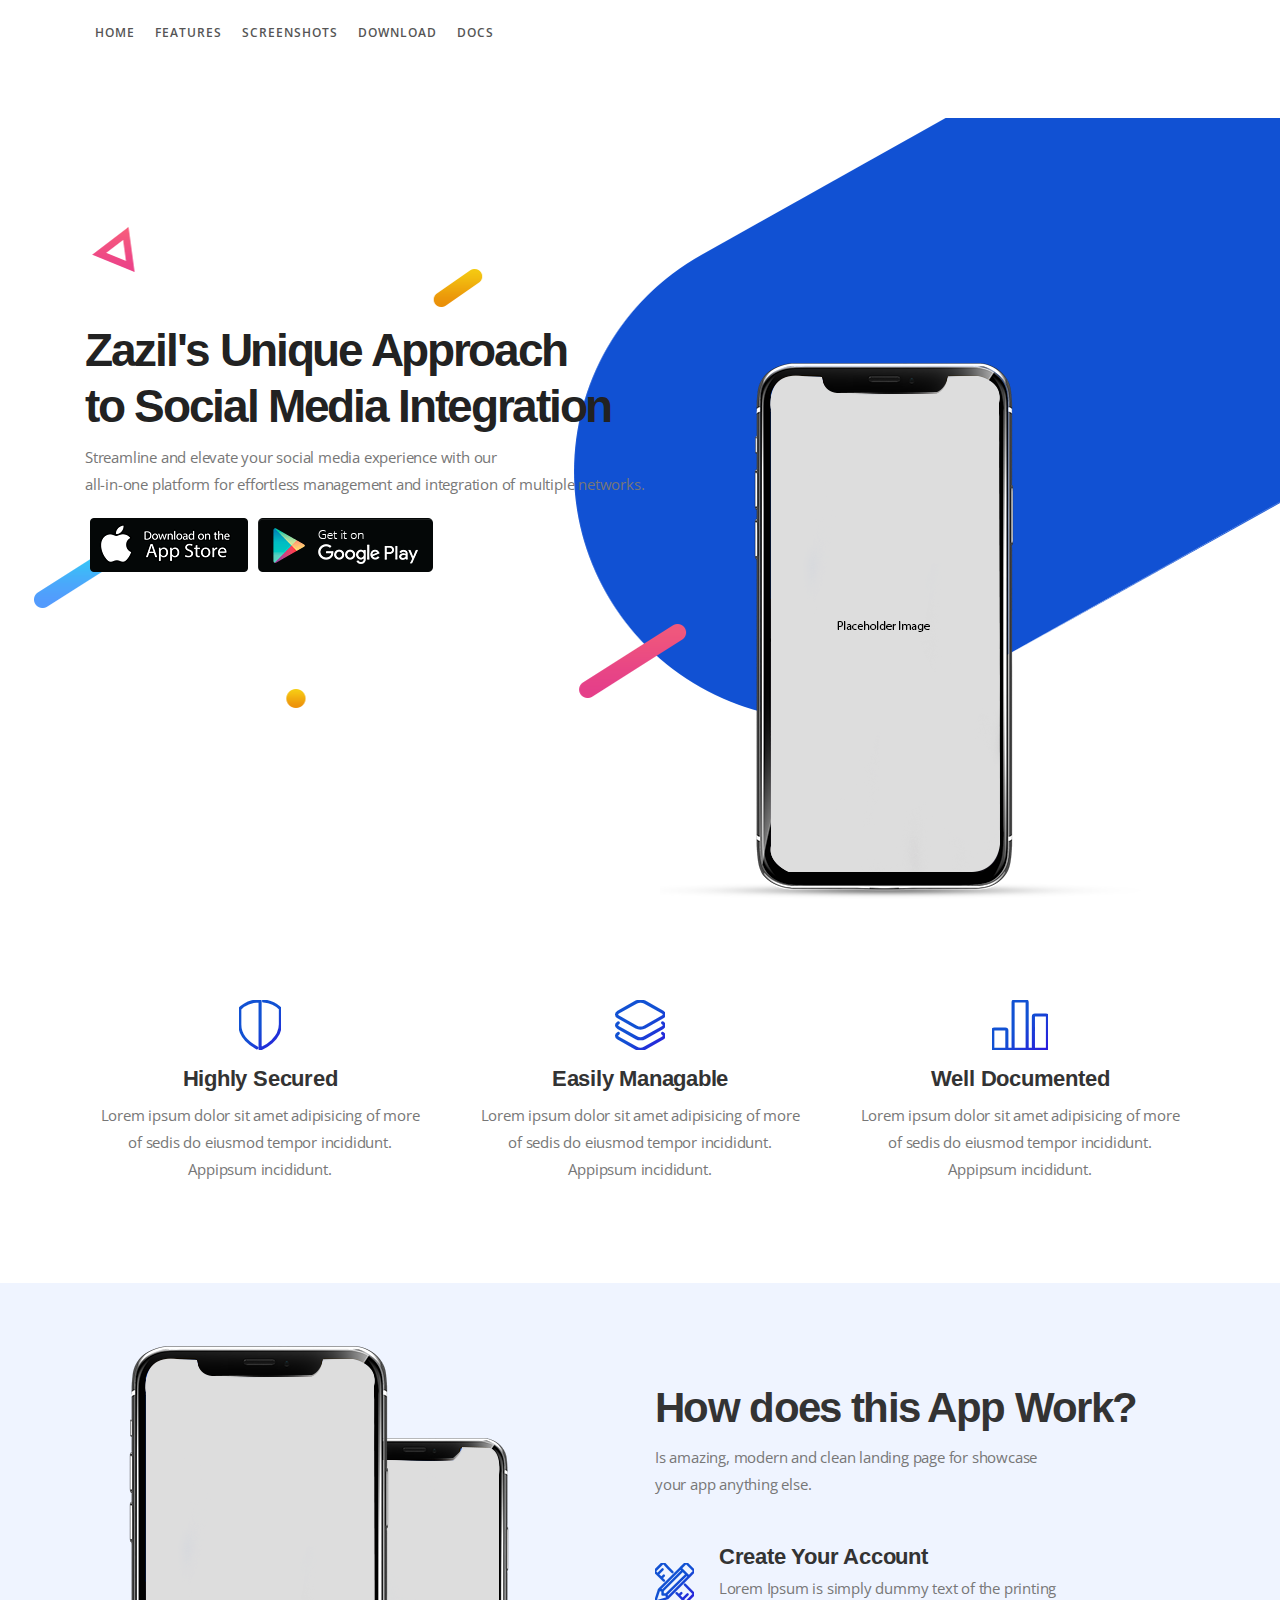
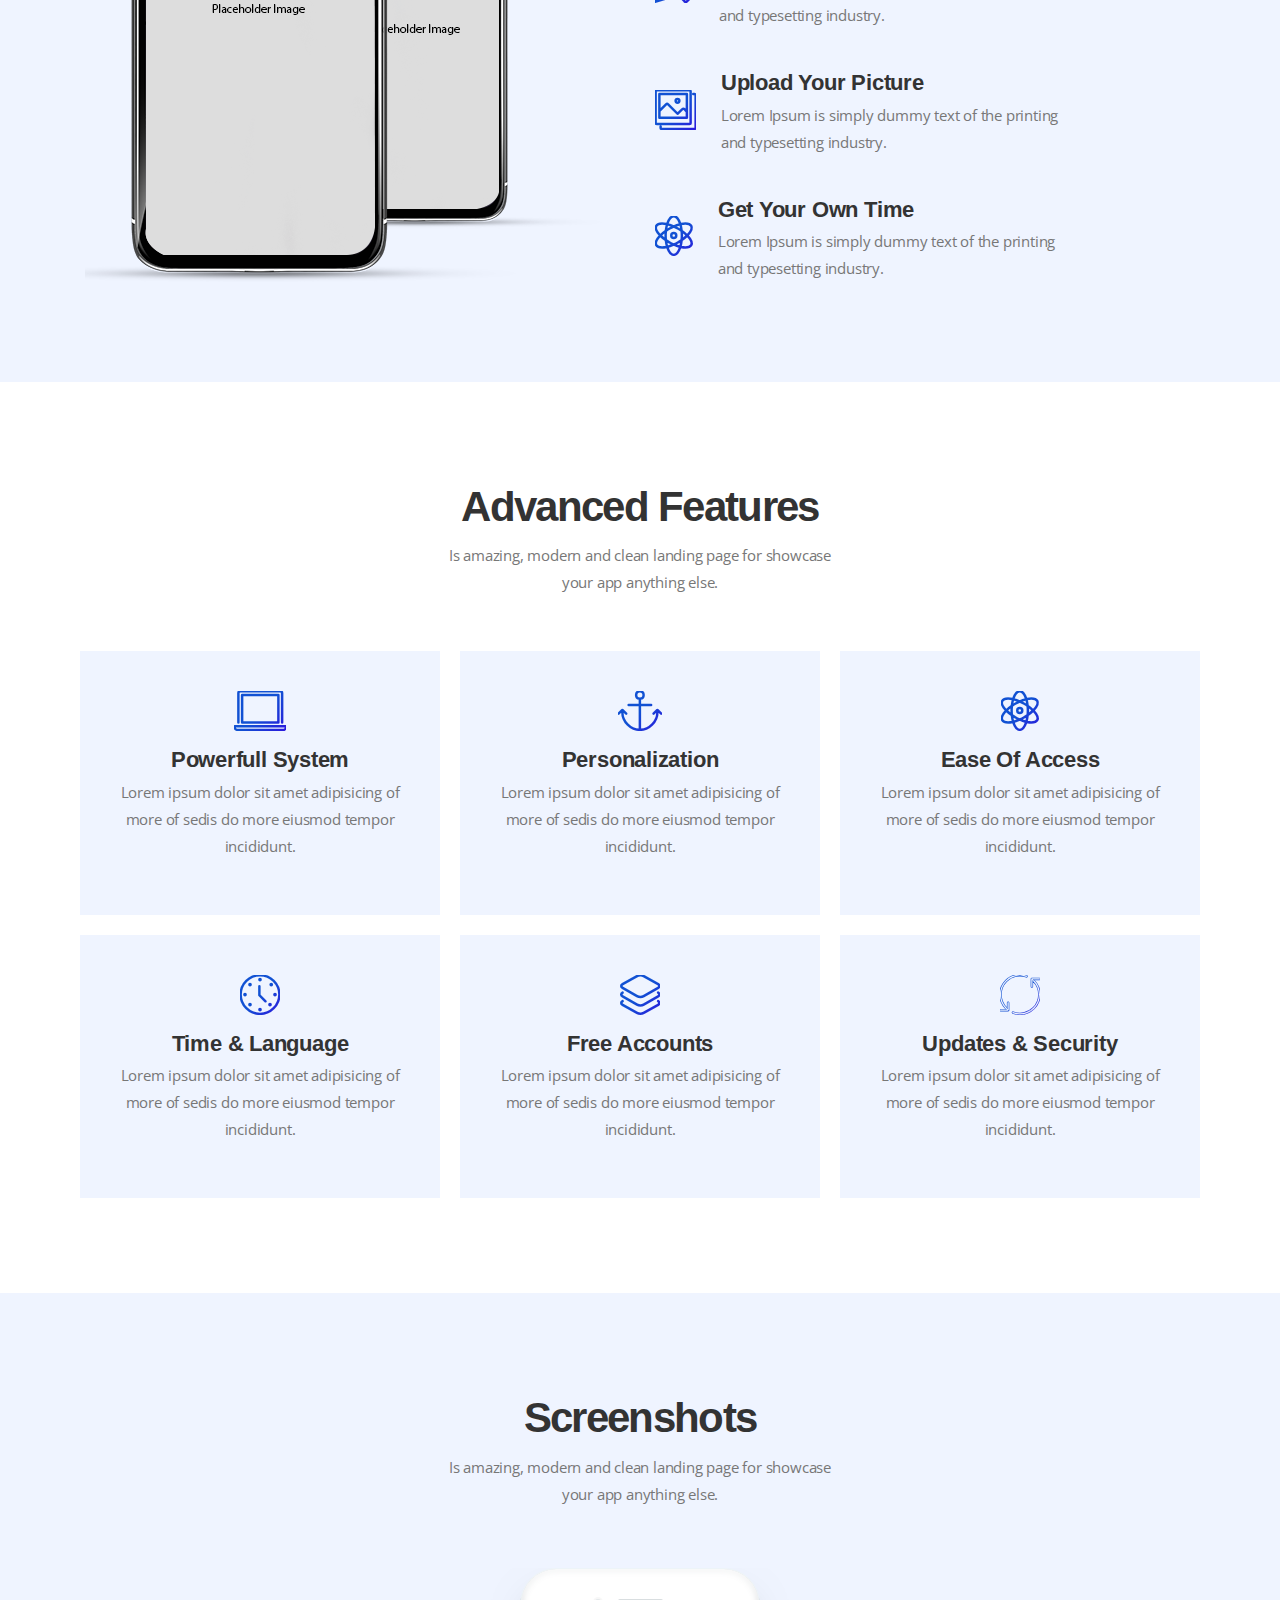
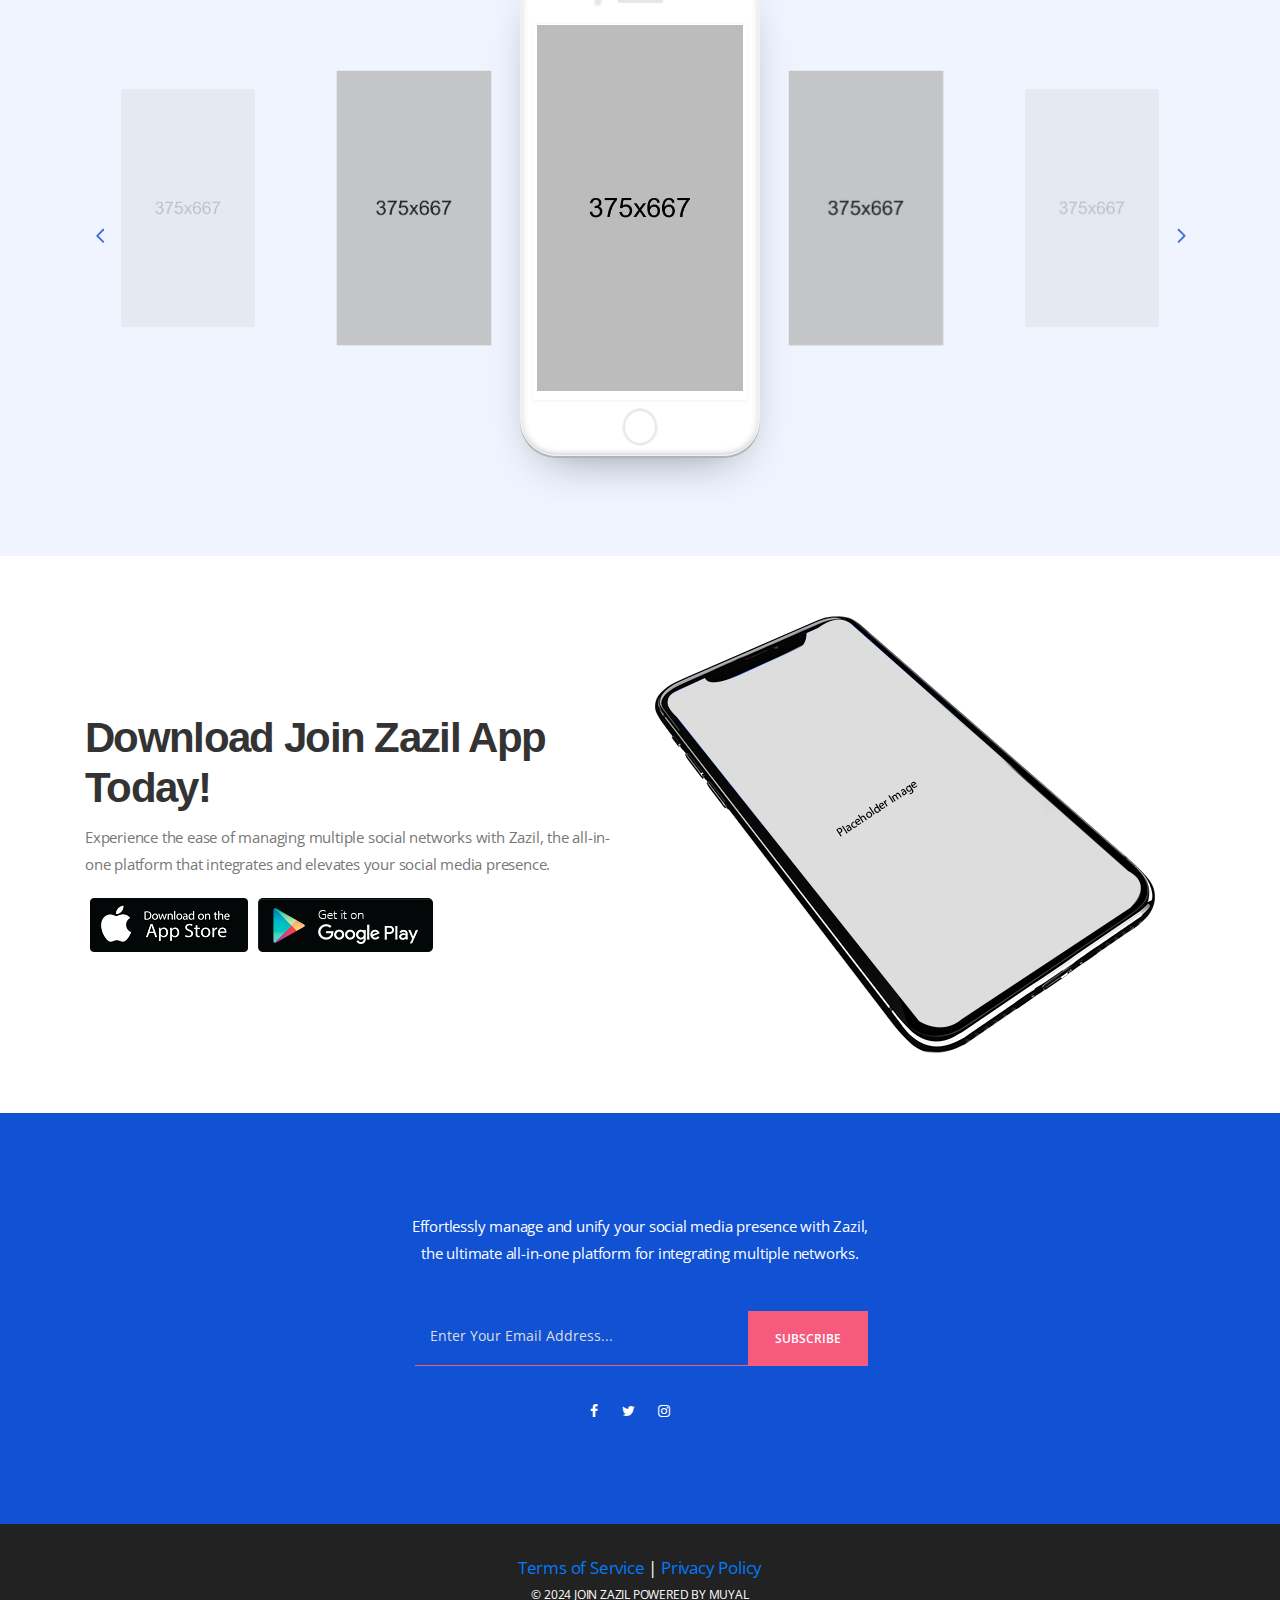
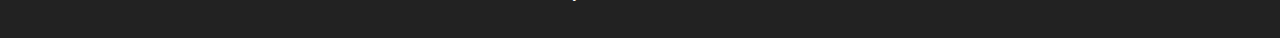
<file: docs/index.html>
<!doctype html>
<!--[if lt IE 7]>      <html class="no-js lt-ie9 lt-ie8 lt-ie7" lang=""> <![endif]-->
<!--[if IE 7]>         <html class="no-js lt-ie9 lt-ie8" lang=""> <![endif]-->
<!--[if IE 8]>         <html class="no-js lt-ie9" lang=""> <![endif]-->
<!--[if gt IE 8]><!--> <html class="no-js" lang="en"> <!--<![endif]-->
    <head>
        <meta charset="utf-8">
        <meta name="viewport" content="width=device-width, initial-scale=1">
		<meta name="description" content="Join Zazil app landing page">
        <meta name="author" content="Muyal">
       
        <title>Join Zazil</title>
        
		<link rel="shortcut icon" type="image/x-icon" href="img/favicon.png">
		
		<!-- Font Awesome CSS -->
        <link rel="stylesheet" href="css/font-awesome.min.css">
        <!-- Elegant Font Icons CSS -->
        <link rel="stylesheet" href="css/elegant-font-icons.css">
        <!-- Elegant Line Icons CSS -->
        <link rel="stylesheet" href="css/elegant-line-icons.css">
		<!-- Bootstrap CSS -->
        <link rel="stylesheet" href="css/bootstrap.min.css">
        <!-- Slicknav CSS -->
        <link rel="stylesheet" href="css/slicknav.min.css">
        <!-- animate CSS -->
        <link rel="stylesheet" href="css/animate.min.css">
		<!-- OWL-Carousel CSS -->
        <link rel="stylesheet" href="css/owl.carousel.css">
        <!-- Swiper CSS -->
        <link rel="stylesheet" href="css/swiper.min.css">
		<!-- Main CSS -->
        <link rel="stylesheet" href="css/main.css">
		<!-- Responsive CSS -->
        <link rel="stylesheet" href="css/responsive.css">

        <script src="js/vendor/modernizr-2.8.3-respond-1.4.2.min.js"></script>
    </head>
    <body data-spy="scroll" data-target="#navmenu" data-offset="70">
        <!--[if lt IE 8]>
            <p class="browserupgrade">You are using an <strong>outdated</strong> browser. Please <a href="http://browsehappy.com/">upgrade your browser</a> to improve your experience.</p>
        <![endif]-->
        
        <div class="site-preloader-wrap">
            <div class="spinner"></div>
        </div><!-- Preloader -->
        
        <header id="header" class="header-section">
            <div class="container">
                <nav class="navbar">
                    <!--a href="#" class="navbar-brand"><img src="img/logo.png" alt="Join Zazil"></a-->
                    <div class="d-flex menu-wrap">
                       <ul class="nav">
                            <li ><a data-scroll class="nav-link active" href="#home">Home <span class="sr-only">(current)</span></a></li>
                            <li><a data-scroll class="nav-link" href="#feature">Features</a></li>
                            <li><a data-scroll class="nav-link" href="#screenshots">Screenshots</a></li>
                            <li><a data-scroll class="nav-link" href="#download">Download</a></li>
                            <li><a data-scroll class="nav-link" href="https://docs.joinzazil.com">Docs</a></li>
                        </ul>
                        <!--div class="header-btn">
                            <a href="#" class="default-btn">Try For Free</a>
                        </div-->
                    </div>
                </nav>
            </div>
		</header><!-- Header Section -->
            
        <section id="home" class="hero-section">
            <div class="container">
                <div class="hero-content">
                    <h1>Zazil's Unique Approach <br>to Social Media Integration</h1>
                    <p>Streamline and elevate your social media experience with our <br>all-in-one platform for effortless management and integration of multiple networks.</p>
                    <div class="btn-group">
                        <a href="#"><img src="img/appstore.png" alt="appstore"></a>
                        <a href="#"><img src="img/playstore.png" alt="playsotre"></a>
                    </div>
                </div>
            </div>
            <div class="hero-moc"></div>
        </section><!-- Hero Section -->
        
        <section class="promo-section padding">
            <div class="container">
                <div class="row">
                    <div class="col-md-4 col-sm-6 sm-padding">
                        <div class="promo-content text-center">
                            <i class="icon-shield icon"></i>
                            <h3>Highly Secured</h3>
                            <p>Lorem ipsum dolor sit amet adipisicing of more of sedis do eiusmod tempor incididunt. Appipsum incididunt.</p>
                        </div>
                    </div><!-- Promo-1 -->
                    <div class="col-md-4 col-sm-6 sm-padding">
                        <div class="promo-content text-center">
                            <i class="icon-layers icon"></i>
                            <h3>Easily Managable</h3>
                            <p>Lorem ipsum dolor sit amet adipisicing of more of sedis do eiusmod tempor incididunt. Appipsum incididunt.</p>
                        </div>
                    </div><!-- Promo-1 -->
                    <div class="col-md-4 col-sm-6 sm-padding">
                        <div class="promo-content text-center">
                            <i class="icon-bargraph icon"></i>
                            <h3>Well Documented</h3>
                            <p>Lorem ipsum dolor sit amet adipisicing of more of sedis do eiusmod tempor incididunt. Appipsum incididunt.</p>
                        </div>
                    </div><!-- Promo-3 -->
                </div>
            </div>
        </section><!-- Promo Section -->
        
        <section class="content-section bg-grey padding">
            <div class="container">
                <div class="row">
                    <div class="col-lg-6">
                        <div class="content-mockups">
                            <div class="mockup-back"></div>
                            <div class="mockup-front"></div>
                        </div>   
                    </div>
                    <div class="col-lg-6">
                       <div class="section-heading mb-40">
                           <h2>How does this App Work?</h2>
                           <p>Is amazing, modern and clean landing page for showcase <br> your app anything else.</p>
                       </div>
                        <div class="content-lists">
                            <div class="list-item">
                                <i class="icon-tools"></i>
                                <div class="list-content">
                                    <h3>Create Your Account</h3>
                                    <p>Lorem Ipsum is simply dummy text of the printing <br> and typesetting industry.</p>
                                </div>
                            </div>
                            <div class="list-item">
                                <i class="icon-pictures"></i>
                                <div class="list-content">
                                    <h3>Upload Your Picture</h3>
                                    <p>Lorem Ipsum is simply dummy text of the printing <br> and typesetting industry.</p>
                                </div>
                            </div>
                            <div class="list-item">
                                <i class="icon-genius"></i>
                                <div class="list-content">
                                    <h3>Get Your Own Time</h3>
                                    <p>Lorem Ipsum is simply dummy text of the printing <br> and typesetting industry.</p>
                                </div>
                            </div>
                        </div>
                    </div>
                </div>
            </div>
        </section><!-- Content Section -->
        
        <section id="feature" class="features-section padding">
            <div class="container">
               <div class="section-heading text-center mb-60">
                   <h2>Advanced Features</h2>
                   <p>Is amazing, modern and clean landing page for showcase <br> your app anything else.</p>
               </div>
                <div class="row feature-wrap">
                    <div class="col-md-4 col-sm-6">
                        <div class="feature-content text-center">
                            <i class="icon-laptop"></i>
                            <h3>Powerfull System</h3>
                            <p>Lorem ipsum dolor sit amet adipisicing of more of sedis do more eiusmod tempor incididunt.</p>
                        </div>
                    </div><!-- Feature-1 -->
                    <div class="col-md-4 col-sm-6 xs-padding">
                        <div class="feature-content text-center">
                            <i class="icon-anchor "></i>
                            <h3>Personalization</h3>
                            <p>Lorem ipsum dolor sit amet adipisicing of more of sedis do more eiusmod tempor incididunt.</p>
                        </div>
                    </div><!-- Feature-2 -->
                    <div class="col-md-4 col-sm-6 xs-padding">
                        <div class="feature-content text-center">
                            <i class="icon-genius"></i>
                            <h3>Ease Of Access</h3>
                            <p>Lorem ipsum dolor sit amet adipisicing of more of sedis do more eiusmod tempor incididunt.</p>
                        </div>
                    </div><!-- Feature-3 -->
                    <div class="col-md-4 col-sm-6 xs-padding">
                        <div class="feature-content text-center">
                            <i class="icon-clock"></i>
                            <h3>Time & Language</h3>
                            <p>Lorem ipsum dolor sit amet adipisicing of more of sedis do more eiusmod tempor incididunt.</p>
                        </div>
                    </div><!-- Feature-4 -->
                    <div class="col-md-4 col-sm-6 xs-padding">
                        <div class="feature-content text-center">
                            <i class="icon-layers"></i>
                            <h3>Free Accounts</h3>
                            <p>Lorem ipsum dolor sit amet adipisicing of more of sedis do more eiusmod tempor incididunt.</p>
                        </div>
                    </div><!-- Feature-5 -->
                    <div class="col-md-4 col-sm-6 xs-padding">
                        <div class="feature-content text-center">
                            <i class="icon-refresh"></i>
                            <h3>Updates & Security</h3>
                            <p>Lorem ipsum dolor sit amet adipisicing of more of sedis do more eiusmod tempor incididunt.</p>
                        </div>
                    </div><!-- Feature-5 -->
                </div>
            </div>
        </section><!-- Feature Section -->
        
        <section id="screenshots" class="screenshots-section bg-grey padding">
		    <div class="container">
		        <div class="section-heading mb-60 text-center">
		            <h2>Screenshots</h2>
		            <p>Is amazing, modern and clean landing page for showcase <br> your app anything else.</p>
		        </div>
		         <div class="swiper-container">
                    <div class="mobile-mock">
                        <div class="screen"></div>
                        <div class="circle"></div>
                    </div>
                    <div class="swiper-wrapper">
                        <div class="swiper-slide">
                        	<img class="w-100" src="img/screenshot-1.jpg" alt="screenshot">
                        </div>
                        <div class="swiper-slide">
                        	<img class="w-100" src="img/screenshot-2.jpg" alt="screenshot">
                        </div>
                        <div class="swiper-slide">
                        	<img class="w-100" src="img/screenshot-3.jpg" alt="screenshot">
                        </div>
                        <div class="swiper-slide">
                        	<img class="w-100" src="img/screenshot-4.jpg" alt="screenshot">
                        </div>
                        <div class="swiper-slide">
                        	<img class="w-100" src="img/screenshot-5.jpg" alt="screenshot">
                        </div>
                        <div class="swiper-slide">
                        	<img class="w-100" src="img/screenshot-6.jpg" alt="screenshot">
                        </div>
                        <div class="swiper-slide">
                        	<img class="w-100" src="img/screenshot-7.jpg" alt="screenshot">
                        </div>
                        <div class="swiper-slide">
                        	<img class="w-100" src="img/screenshot-8.jpg" alt="screenshot">
                        </div>
                    </div>
                    <!-- Carousel Arrows -->
				    <div class="swiper-next"><i class=" arrow_carrot-right"></i></div>
				    <div class="swiper-prev"><i class=" arrow_carrot-left"></i></div>
                </div>
		    </div>
		</section><!-- Screenshots Section -->
          
        <section id="download" class="download-section padding">
            <div class="container">
                <div class="row d-flex align-items-center">
                    <div class="col-md-6">
                        <div class="download-content">
                            <h2>Download Join Zazil App Today!</h2>
                            <p>Experience the ease of managing multiple social networks with Zazil, the all-in-one platform that integrates and elevates your social media presence.</p>
                            <div class="btn-group">
                                <a href="#"><img src="img/appstore.png" alt="btn"></a>
                                <a href="#"><img src="img/playstore.png" alt="btn"></a>
                            </div>
                        </div>
                    </div>
                    <div class="col-md-6 xs-d-none">
                       <img src="img/download-moc.png" alt="mockup"/>
                    </div>
                </div>
            </div>
        </section> <!-- Download Section --> 
           
        <!--section id="blog" class="blog-section bg-grey padding">
            <div class="container">
                <div class="section-heading mb-60 text-center">
                    <h2>Latest Stories</h2>
                    <p>Is amazing, modern and clean landing page for showcase <br> your app anything else.</p>
                </div>
                <div class="row">
                    <div class="col-md-4 col-sm-6 xs-padding">
                        <div class="blog-box">
                            <div class="blog-thumb">
                               <img src="img/blog-1.jpg" alt="img">
                               <div class="post-meta">
                                    <div>
                                       <span><i class="fa fa-user"></i>By: Admin</span>
                                        <span><i class="fa fa-calendar"></i>Jan 01, 2023</span>
                                    </div>
                                </div>
                            </div>
                            <div class="blog-content">
                                <h3><a href="#">No one cares about products. people care about ideas.</a></h3>
                                <p>Lorem Ipsum is simply text of the printing and typesetting industry.It has survived not only five centuries.</p>
                                <a href="#" class="read-more">Read More</a>
                            </div>
                        </div>
                    </div>
                    <div class="col-md-4 col-sm-6 xs-padding">
                        <div class="blog-box">
                            <div class="blog-thumb">
                               <img src="img/blog-2.jpg" alt="img">
                               <div class="post-meta">
                                    <div>
                                       <span><i class="fa fa-user"></i>By: Admin</span>
                                        <span><i class="fa fa-calendar"></i>Jan 01, 2023</span>
                                    </div>
                                </div>
                            </div>
                            <div class="blog-content">
                                <h3><a href="#">No one cares about products. people care about ideas.</a></h3>
                                <p>Lorem Ipsum is simply text of the printing and typesetting industry.It has survived not only five centuries.</p>
                                <a href="#" class="read-more">Read More</a>
                            </div>
                        </div>
                    </div>
                    <div class="col-md-4 col-sm-6 xs-padding">
                        <div class="blog-box">
                            <div class="blog-thumb">
                               <img src="img/blog-3.jpg" alt="img">
                               <div class="post-meta">
                                    <div>
                                       <span><i class="fa fa-user"></i>By: Admin</span>
                                        <span><i class="fa fa-calendar"></i>Jan 01, 2023</span>
                                    </div>
                                </div>
                            </div>
                            <div class="blog-content">
                                <h3><a href="#">No one cares about products. people care about ideas.</a></h3>
                                <p>Lorem Ipsum is simply text of the printing and typesetting industry.It has survived not only five centuries.</p>
                                <a href="#" class="read-more">Read More</a>
                            </div>
                        </div>
                    </div>
                </div>
            </div>
        </section--><!-- Blog Section -->   
            
        <div id="subscribe" class="subscribe-section padding">
		    <div class="container text-center">
                <div class="subscribe-content">
                   <!--img class="logo" src="img/footer-Logo.png" alt="logo"/-->
                    <p>Effortlessly manage and unify your social media presence with Zazil, <br> the ultimate all-in-one platform for integrating multiple networks.</p>
                </div>
		        <div class="subscribe-wrap">
                    <form action="#" class="subscribe-form">
                        <input type="email" name="email" id="subs-email" class="form_input" placeholder="Enter Your Email Address...">
                        <button type="submit" class="submit">Subscribe</button>
                        <div id="subscribe-result">
                            <p class="subscription-success"></p>
                            <p class="subscription-error"></p>
                        </div>
                    </form>
                </div><!-- /.subscribe_wrap -->
                <div class="clearfix"></div>
                <ul class="social-link">
                     <li><a href="#"><i class="fa fa-facebook"></i></a></li>
                     <li><a href="#"><i class="fa fa-twitter"></i></a></li>
                     <!--li><a href="#"><i class="fa fa-google-plus"></i></a></li-->
                     <li><a href="#"><i class="fa fa-instagram"></i></a></li>
                     <!--li><a href="#"><i class="fa fa-skype"></i></a></li-->
                     <!--li><a href="#"><i class="fa fa-pinterest"></i></a></li-->
                </ul><!-- /.social_link -->
		    </div>
		</div><!-- Subscribe Section -->    
		    
		<footer class="footer-section align-center">
			<div class="container">
                <ul>
                    <li><a href="https://docs.joinzazil.com/terms-of-service">Terms of Service</a> | 
                    <a href="https://docs.joinzazil.com/privacy-policy">Privacy Policy</a></li>
               </ul><!-- /.social_link -->
				<p>&copy; 2024 Join Zazil Powered by Muyal</p>
			</div>
		</footer><!-- /.footer_section -->

		<a data-scroll href="#header" id="scroll-to-top"><i class="arrow_carrot-up"></i></a>
	
		<!-- jQuery Lib -->
		<script src="js/vendor/jquery-1.12.4.min.js"></script>
		<!-- Bootstrap JS -->
		<script src="js/vendor/bootstrap.min.js"></script>
		<!-- Tether JS -->
		<script src="js/vendor/tether.min.js"></script>
		<!-- Slicknav JS -->
		<script src="js/vendor/jquery.slicknav.min.js"></script>
		<!-- OWL-Carousel JS -->
		<script src="js/vendor/owl.carousel.min.js"></script>
		<!-- Swiper JS -->
		<script src="js/vendor/swiper.min.js"></script>
		<!-- Smooth Scroll JS -->
		<script src="js/vendor/smooth-scroll.min.js"></script>
		<!-- Ajaxchimp JS -->
		<script src="js/vendor/jquery.ajaxchimp.min.js"></script>
		<!-- Wow JS -->
		<script src="js/vendor/wow.min.js"></script>
		<!-- Main JS -->
		<script src="js/main.js"></script>

    </body>
</html>
</file>
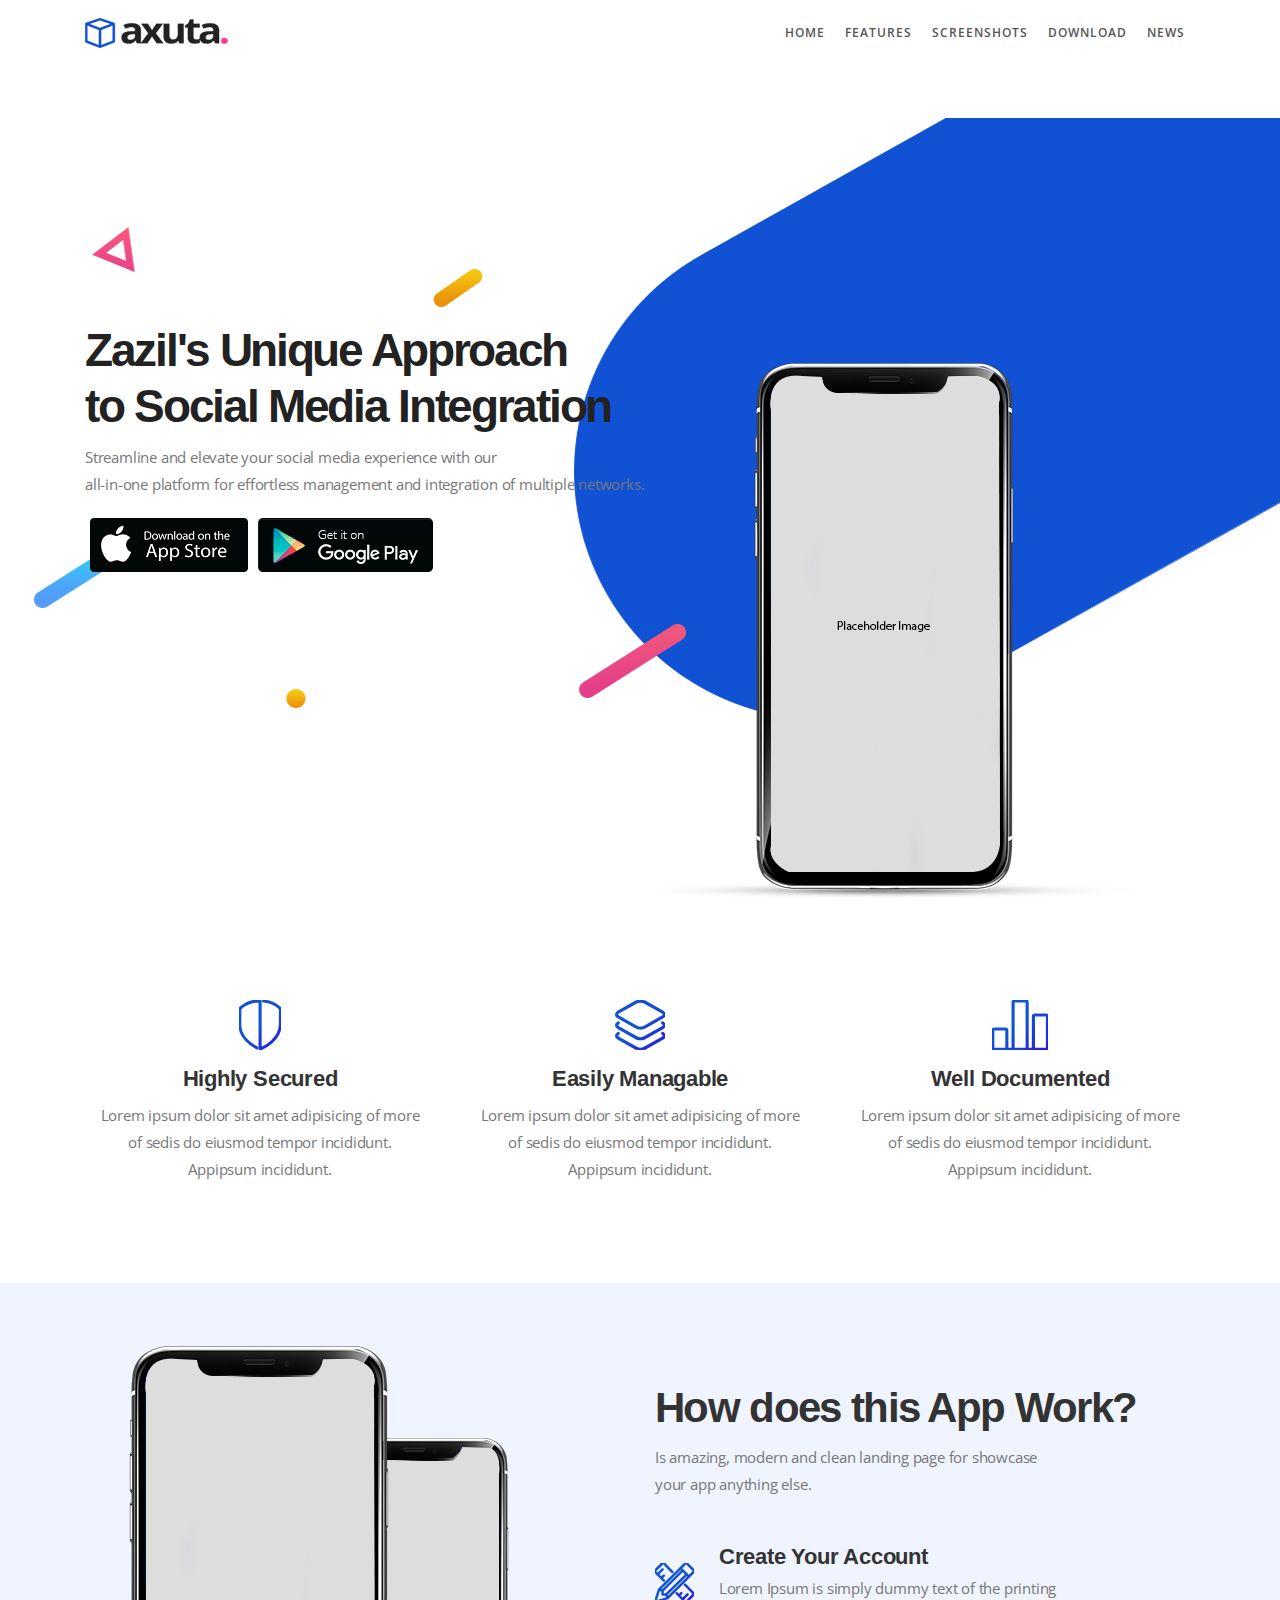
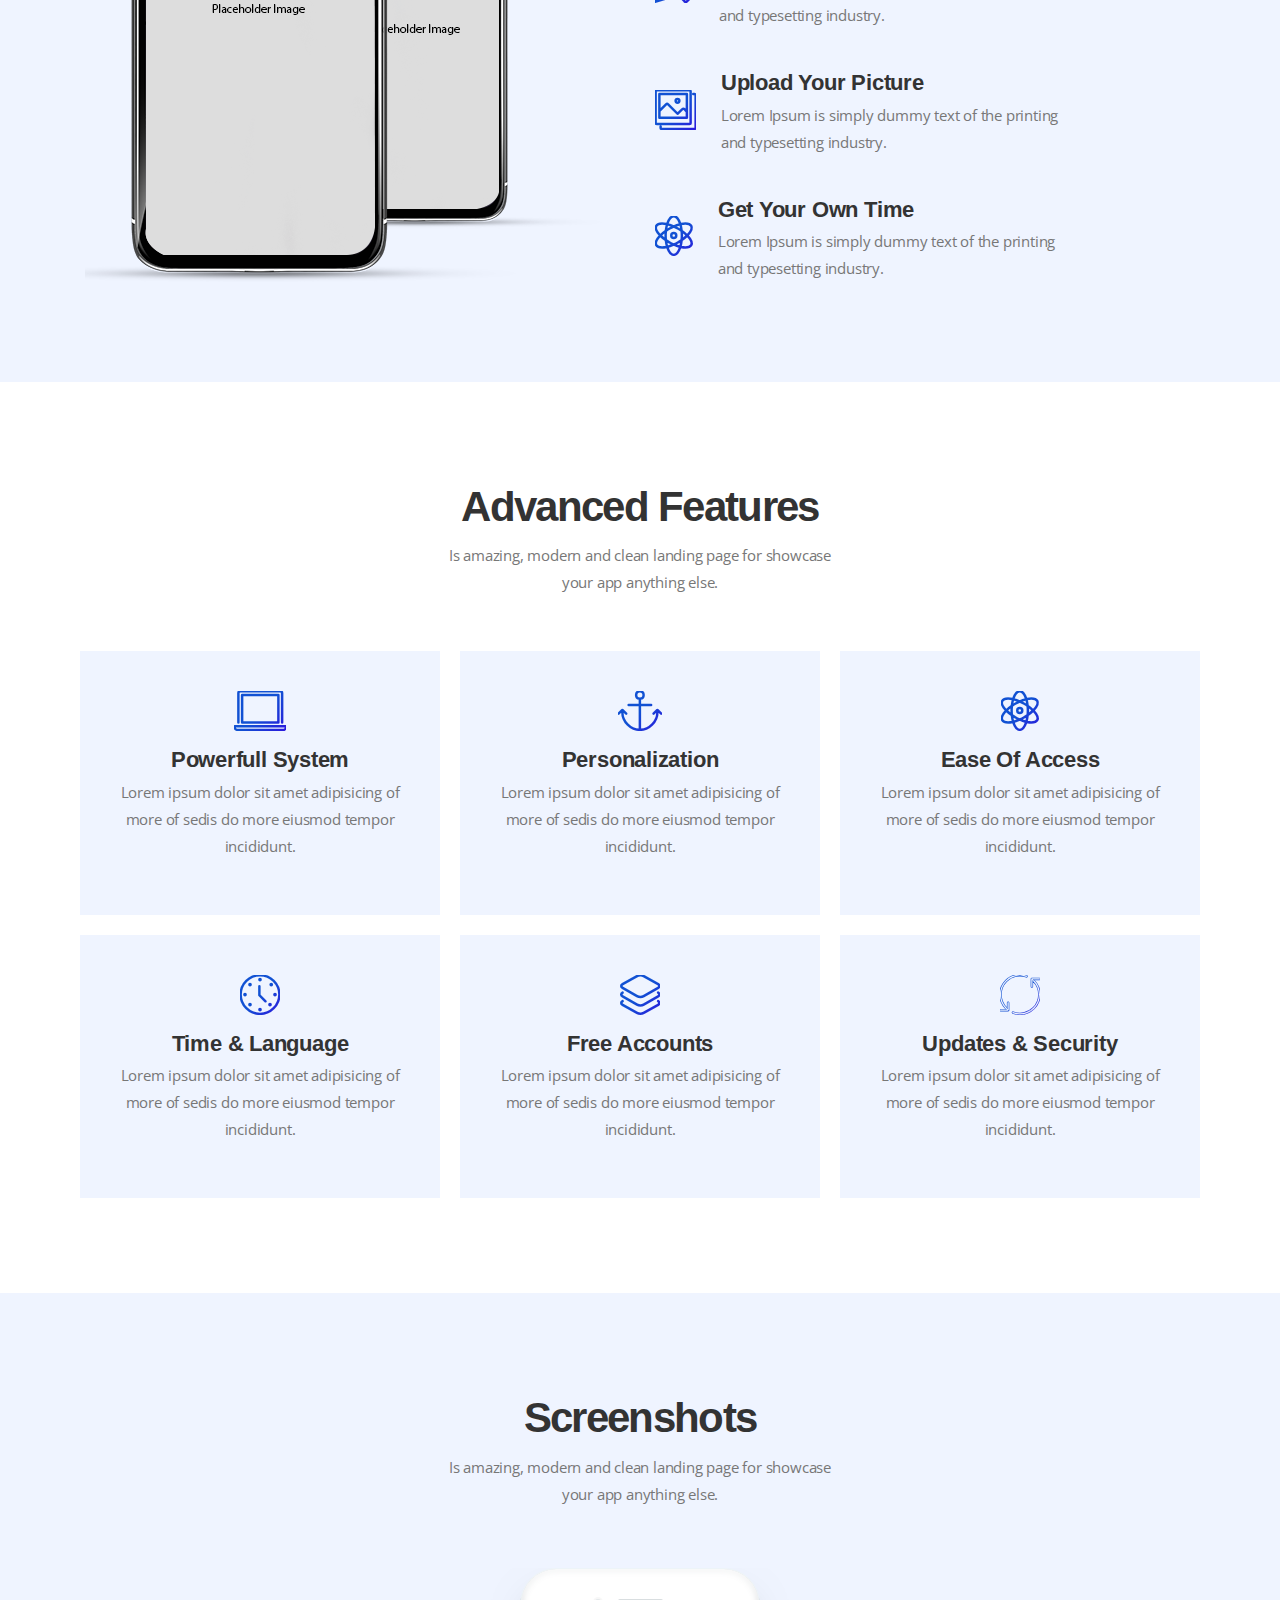
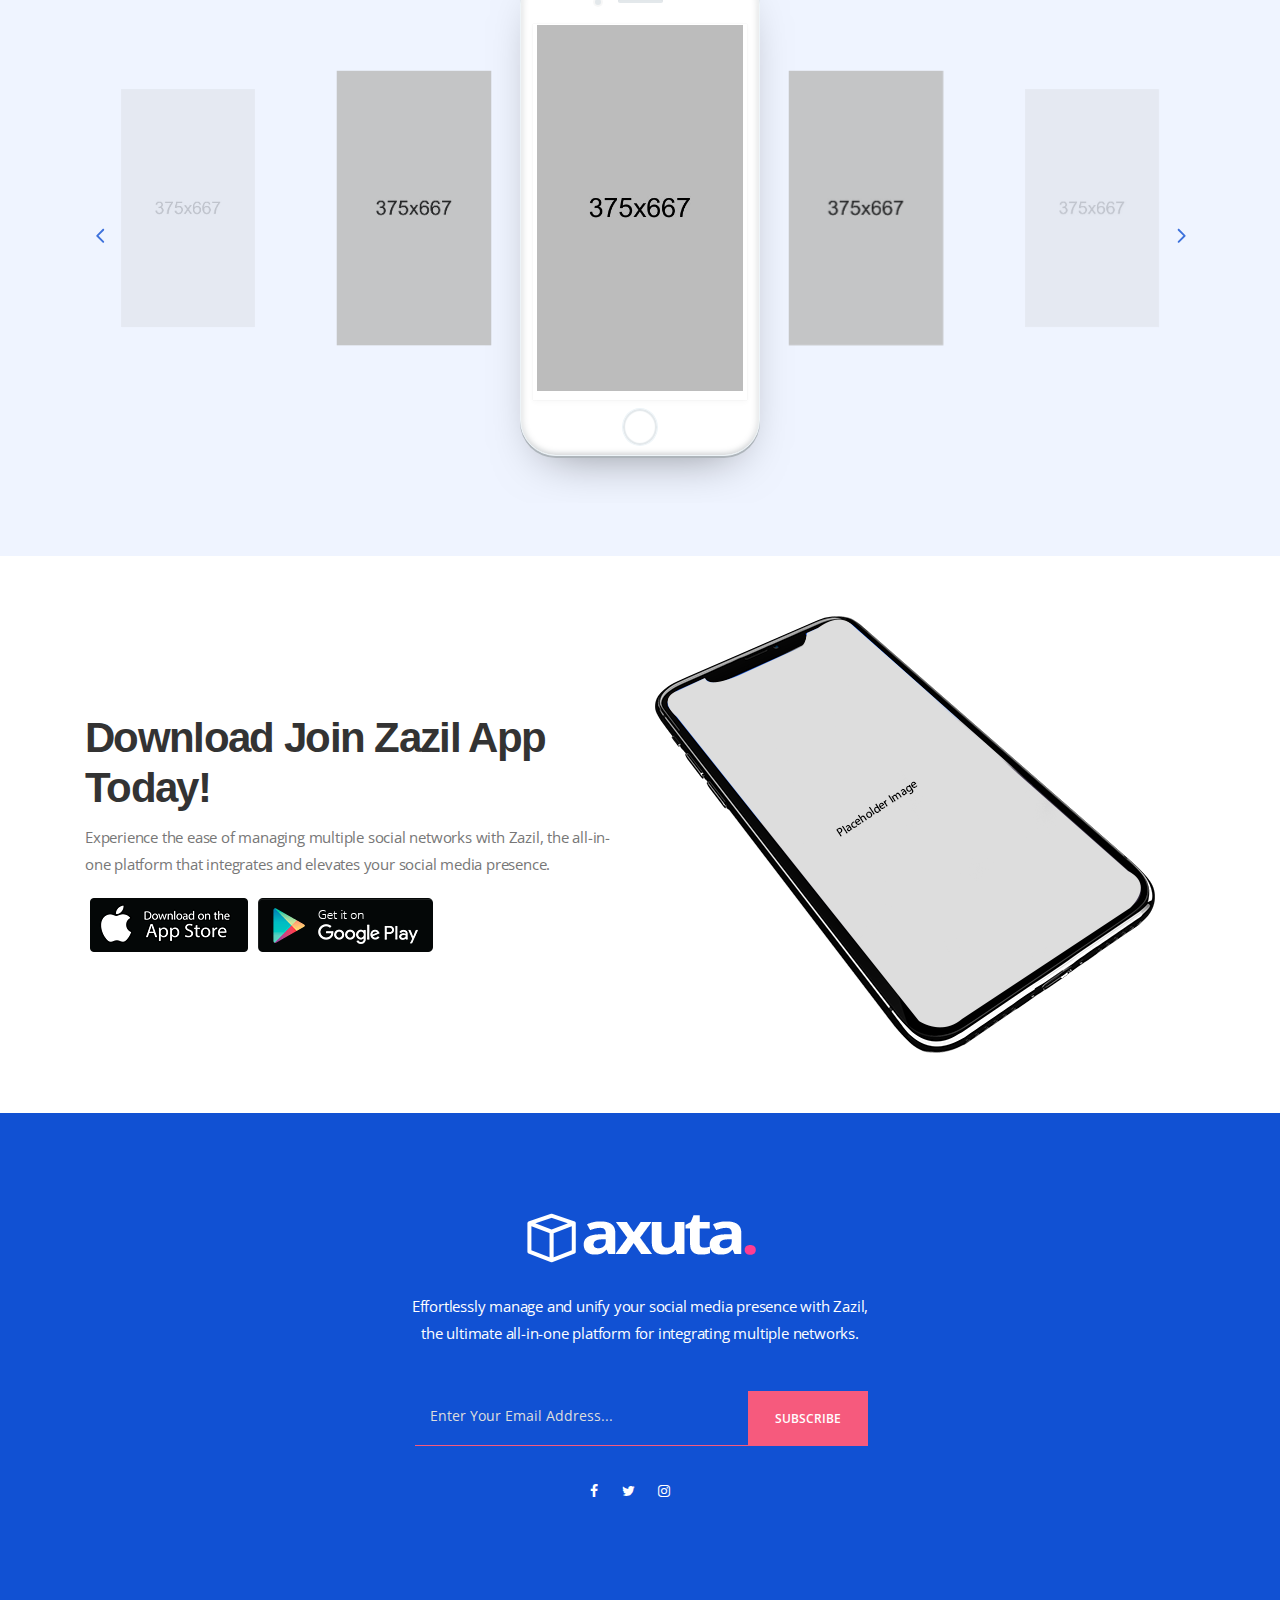
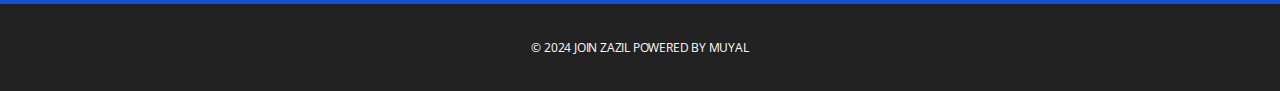
<file: htdocs/index.html>
<!doctype html>
<!--[if lt IE 7]>      <html class="no-js lt-ie9 lt-ie8 lt-ie7" lang=""> <![endif]-->
<!--[if IE 7]>         <html class="no-js lt-ie9 lt-ie8" lang=""> <![endif]-->
<!--[if IE 8]>         <html class="no-js lt-ie9" lang=""> <![endif]-->
<!--[if gt IE 8]><!--> <html class="no-js" lang="en"> <!--<![endif]-->
    <head>
        <meta charset="utf-8">
        <meta name="viewport" content="width=device-width, initial-scale=1">
		<meta name="description" content="Join Zazil app landing page">
        <meta name="author" content="Muyal">
       
        <title>Join Zazil</title>
        
		<link rel="shortcut icon" type="image/x-icon" href="img/favicon.png">
		
		<!-- Font Awesome CSS -->
        <link rel="stylesheet" href="css/font-awesome.min.css">
        <!-- Elegant Font Icons CSS -->
        <link rel="stylesheet" href="css/elegant-font-icons.css">
        <!-- Elegant Line Icons CSS -->
        <link rel="stylesheet" href="css/elegant-line-icons.css">
		<!-- Bootstrap CSS -->
        <link rel="stylesheet" href="css/bootstrap.min.css">
        <!-- Slicknav CSS -->
        <link rel="stylesheet" href="css/slicknav.min.css">
        <!-- animate CSS -->
        <link rel="stylesheet" href="css/animate.min.css">
		<!-- OWL-Carousel CSS -->
        <link rel="stylesheet" href="css/owl.carousel.css">
        <!-- Swiper CSS -->
        <link rel="stylesheet" href="css/swiper.min.css">
		<!-- Main CSS -->
        <link rel="stylesheet" href="css/main.css">
		<!-- Responsive CSS -->
        <link rel="stylesheet" href="css/responsive.css">

        <script src="js/vendor/modernizr-2.8.3-respond-1.4.2.min.js"></script>
    </head>
    <body data-spy="scroll" data-target="#navmenu" data-offset="70">
        <!--[if lt IE 8]>
            <p class="browserupgrade">You are using an <strong>outdated</strong> browser. Please <a href="http://browsehappy.com/">upgrade your browser</a> to improve your experience.</p>
        <![endif]-->
        
        <div class="site-preloader-wrap">
            <div class="spinner"></div>
        </div><!-- Preloader -->
        
        <header id="header" class="header-section">
            <div class="container">
                <nav class="navbar">
                    <a href="#" class="navbar-brand"><img src="img/logo.png" alt="Join Zazil"></a>
                    <div class="d-flex menu-wrap">
                       <ul class="nav">
                            <li ><a data-scroll class="nav-link active" href="#home">Home <span class="sr-only">(current)</span></a></li>
                            <li><a data-scroll class="nav-link" href="#feature">Features</a></li>
                            <li><a data-scroll class="nav-link" href="#screenshots">Screenshots</a></li>
                            <li><a data-scroll class="nav-link" href="#download">Download</a></li>
                            <li><a data-scroll class="nav-link" href="#blog">News</a></li>
                        </ul>
                        <!--div class="header-btn">
                            <a href="#" class="default-btn">Try For Free</a>
                        </div-->
                    </div>
                </nav>
            </div>
		</header><!-- Header Section -->
            
        <section id="home" class="hero-section">
            <div class="container">
                <div class="hero-content">
                    <h1>Zazil's Unique Approach <br>to Social Media Integration</h1>
                    <p>Streamline and elevate your social media experience with our <br>all-in-one platform for effortless management and integration of multiple networks.</p>
                    <div class="btn-group">
                        <a href="#"><img src="img/appstore.png" alt="appstore"></a>
                        <a href="#"><img src="img/playstore.png" alt="playsotre"></a>
                    </div>
                </div>
            </div>
            <div class="hero-moc"></div>
        </section><!-- Hero Section -->
        
        <section class="promo-section padding">
            <div class="container">
                <div class="row">
                    <div class="col-md-4 col-sm-6 sm-padding">
                        <div class="promo-content text-center">
                            <i class="icon-shield icon"></i>
                            <h3>Highly Secured</h3>
                            <p>Lorem ipsum dolor sit amet adipisicing of more of sedis do eiusmod tempor incididunt. Appipsum incididunt.</p>
                        </div>
                    </div><!-- Promo-1 -->
                    <div class="col-md-4 col-sm-6 sm-padding">
                        <div class="promo-content text-center">
                            <i class="icon-layers icon"></i>
                            <h3>Easily Managable</h3>
                            <p>Lorem ipsum dolor sit amet adipisicing of more of sedis do eiusmod tempor incididunt. Appipsum incididunt.</p>
                        </div>
                    </div><!-- Promo-1 -->
                    <div class="col-md-4 col-sm-6 sm-padding">
                        <div class="promo-content text-center">
                            <i class="icon-bargraph icon"></i>
                            <h3>Well Documented</h3>
                            <p>Lorem ipsum dolor sit amet adipisicing of more of sedis do eiusmod tempor incididunt. Appipsum incididunt.</p>
                        </div>
                    </div><!-- Promo-3 -->
                </div>
            </div>
        </section><!-- Promo Section -->
        
        <section class="content-section bg-grey padding">
            <div class="container">
                <div class="row">
                    <div class="col-lg-6">
                        <div class="content-mockups">
                            <div class="mockup-back"></div>
                            <div class="mockup-front"></div>
                        </div>   
                    </div>
                    <div class="col-lg-6">
                       <div class="section-heading mb-40">
                           <h2>How does this App Work?</h2>
                           <p>Is amazing, modern and clean landing page for showcase <br> your app anything else.</p>
                       </div>
                        <div class="content-lists">
                            <div class="list-item">
                                <i class="icon-tools"></i>
                                <div class="list-content">
                                    <h3>Create Your Account</h3>
                                    <p>Lorem Ipsum is simply dummy text of the printing <br> and typesetting industry.</p>
                                </div>
                            </div>
                            <div class="list-item">
                                <i class="icon-pictures"></i>
                                <div class="list-content">
                                    <h3>Upload Your Picture</h3>
                                    <p>Lorem Ipsum is simply dummy text of the printing <br> and typesetting industry.</p>
                                </div>
                            </div>
                            <div class="list-item">
                                <i class="icon-genius"></i>
                                <div class="list-content">
                                    <h3>Get Your Own Time</h3>
                                    <p>Lorem Ipsum is simply dummy text of the printing <br> and typesetting industry.</p>
                                </div>
                            </div>
                        </div>
                    </div>
                </div>
            </div>
        </section><!-- Content Section -->
        
        <section id="feature" class="features-section padding">
            <div class="container">
               <div class="section-heading text-center mb-60">
                   <h2>Advanced Features</h2>
                   <p>Is amazing, modern and clean landing page for showcase <br> your app anything else.</p>
               </div>
                <div class="row feature-wrap">
                    <div class="col-md-4 col-sm-6">
                        <div class="feature-content text-center">
                            <i class="icon-laptop"></i>
                            <h3>Powerfull System</h3>
                            <p>Lorem ipsum dolor sit amet adipisicing of more of sedis do more eiusmod tempor incididunt.</p>
                        </div>
                    </div><!-- Feature-1 -->
                    <div class="col-md-4 col-sm-6 xs-padding">
                        <div class="feature-content text-center">
                            <i class="icon-anchor "></i>
                            <h3>Personalization</h3>
                            <p>Lorem ipsum dolor sit amet adipisicing of more of sedis do more eiusmod tempor incididunt.</p>
                        </div>
                    </div><!-- Feature-2 -->
                    <div class="col-md-4 col-sm-6 xs-padding">
                        <div class="feature-content text-center">
                            <i class="icon-genius"></i>
                            <h3>Ease Of Access</h3>
                            <p>Lorem ipsum dolor sit amet adipisicing of more of sedis do more eiusmod tempor incididunt.</p>
                        </div>
                    </div><!-- Feature-3 -->
                    <div class="col-md-4 col-sm-6 xs-padding">
                        <div class="feature-content text-center">
                            <i class="icon-clock"></i>
                            <h3>Time & Language</h3>
                            <p>Lorem ipsum dolor sit amet adipisicing of more of sedis do more eiusmod tempor incididunt.</p>
                        </div>
                    </div><!-- Feature-4 -->
                    <div class="col-md-4 col-sm-6 xs-padding">
                        <div class="feature-content text-center">
                            <i class="icon-layers"></i>
                            <h3>Free Accounts</h3>
                            <p>Lorem ipsum dolor sit amet adipisicing of more of sedis do more eiusmod tempor incididunt.</p>
                        </div>
                    </div><!-- Feature-5 -->
                    <div class="col-md-4 col-sm-6 xs-padding">
                        <div class="feature-content text-center">
                            <i class="icon-refresh"></i>
                            <h3>Updates & Security</h3>
                            <p>Lorem ipsum dolor sit amet adipisicing of more of sedis do more eiusmod tempor incididunt.</p>
                        </div>
                    </div><!-- Feature-5 -->
                </div>
            </div>
        </section><!-- Feature Section -->
        
        <section id="screenshots" class="screenshots-section bg-grey padding">
		    <div class="container">
		        <div class="section-heading mb-60 text-center">
		            <h2>Screenshots</h2>
		            <p>Is amazing, modern and clean landing page for showcase <br> your app anything else.</p>
		        </div>
		         <div class="swiper-container">
                    <div class="mobile-mock">
                        <div class="screen"></div>
                        <div class="circle"></div>
                    </div>
                    <div class="swiper-wrapper">
                        <div class="swiper-slide">
                        	<img class="w-100" src="img/screenshot-1.jpg" alt="screenshot">
                        </div>
                        <div class="swiper-slide">
                        	<img class="w-100" src="img/screenshot-2.jpg" alt="screenshot">
                        </div>
                        <div class="swiper-slide">
                        	<img class="w-100" src="img/screenshot-3.jpg" alt="screenshot">
                        </div>
                        <div class="swiper-slide">
                        	<img class="w-100" src="img/screenshot-4.jpg" alt="screenshot">
                        </div>
                        <div class="swiper-slide">
                        	<img class="w-100" src="img/screenshot-5.jpg" alt="screenshot">
                        </div>
                        <div class="swiper-slide">
                        	<img class="w-100" src="img/screenshot-6.jpg" alt="screenshot">
                        </div>
                        <div class="swiper-slide">
                        	<img class="w-100" src="img/screenshot-7.jpg" alt="screenshot">
                        </div>
                        <div class="swiper-slide">
                        	<img class="w-100" src="img/screenshot-8.jpg" alt="screenshot">
                        </div>
                    </div>
                    <!-- Carousel Arrows -->
				    <div class="swiper-next"><i class=" arrow_carrot-right"></i></div>
				    <div class="swiper-prev"><i class=" arrow_carrot-left"></i></div>
                </div>
		    </div>
		</section><!-- Screenshots Section -->
          
        <section id="download" class="download-section padding">
            <div class="container">
                <div class="row d-flex align-items-center">
                    <div class="col-md-6">
                        <div class="download-content">
                            <h2>Download Join Zazil App Today!</h2>
                            <p>Experience the ease of managing multiple social networks with Zazil, the all-in-one platform that integrates and elevates your social media presence.</p>
                            <div class="btn-group">
                                <a href="#"><img src="img/appstore.png" alt="btn"></a>
                                <a href="#"><img src="img/playstore.png" alt="btn"></a>
                            </div>
                        </div>
                    </div>
                    <div class="col-md-6 xs-d-none">
                       <img src="img/download-moc.png" alt="mockup"/>
                    </div>
                </div>
            </div>
        </section> <!-- Download Section --> 
           
        <!--section id="blog" class="blog-section bg-grey padding">
            <div class="container">
                <div class="section-heading mb-60 text-center">
                    <h2>Latest Stories</h2>
                    <p>Is amazing, modern and clean landing page for showcase <br> your app anything else.</p>
                </div>
                <div class="row">
                    <div class="col-md-4 col-sm-6 xs-padding">
                        <div class="blog-box">
                            <div class="blog-thumb">
                               <img src="img/blog-1.jpg" alt="img">
                               <div class="post-meta">
                                    <div>
                                       <span><i class="fa fa-user"></i>By: Admin</span>
                                        <span><i class="fa fa-calendar"></i>Jan 01, 2023</span>
                                    </div>
                                </div>
                            </div>
                            <div class="blog-content">
                                <h3><a href="#">No one cares about products. people care about ideas.</a></h3>
                                <p>Lorem Ipsum is simply text of the printing and typesetting industry.It has survived not only five centuries.</p>
                                <a href="#" class="read-more">Read More</a>
                            </div>
                        </div>
                    </div>
                    <div class="col-md-4 col-sm-6 xs-padding">
                        <div class="blog-box">
                            <div class="blog-thumb">
                               <img src="img/blog-2.jpg" alt="img">
                               <div class="post-meta">
                                    <div>
                                       <span><i class="fa fa-user"></i>By: Admin</span>
                                        <span><i class="fa fa-calendar"></i>Jan 01, 2023</span>
                                    </div>
                                </div>
                            </div>
                            <div class="blog-content">
                                <h3><a href="#">No one cares about products. people care about ideas.</a></h3>
                                <p>Lorem Ipsum is simply text of the printing and typesetting industry.It has survived not only five centuries.</p>
                                <a href="#" class="read-more">Read More</a>
                            </div>
                        </div>
                    </div>
                    <div class="col-md-4 col-sm-6 xs-padding">
                        <div class="blog-box">
                            <div class="blog-thumb">
                               <img src="img/blog-3.jpg" alt="img">
                               <div class="post-meta">
                                    <div>
                                       <span><i class="fa fa-user"></i>By: Admin</span>
                                        <span><i class="fa fa-calendar"></i>Jan 01, 2023</span>
                                    </div>
                                </div>
                            </div>
                            <div class="blog-content">
                                <h3><a href="#">No one cares about products. people care about ideas.</a></h3>
                                <p>Lorem Ipsum is simply text of the printing and typesetting industry.It has survived not only five centuries.</p>
                                <a href="#" class="read-more">Read More</a>
                            </div>
                        </div>
                    </div>
                </div>
            </div>
        </section--><!-- Blog Section -->   
            
        <div id="subscribe" class="subscribe-section padding">
		    <div class="container text-center">
                <div class="subscribe-content">
                   <img class="logo" src="img/footer-Logo.png" alt="logo"/>
                    <p>Effortlessly manage and unify your social media presence with Zazil, <br> the ultimate all-in-one platform for integrating multiple networks.</p>
                </div>
		        <div class="subscribe-wrap">
                    <form action="#" class="subscribe-form">
                        <input type="email" name="email" id="subs-email" class="form_input" placeholder="Enter Your Email Address...">
                        <button type="submit" class="submit">Subscribe</button>
                        <div id="subscribe-result">
                            <p class="subscription-success"></p>
                            <p class="subscription-error"></p>
                        </div>
                    </form>
                </div><!-- /.subscribe_wrap -->
                <div class="clearfix"></div>
                <ul class="social-link">
                     <li><a href="#"><i class="fa fa-facebook"></i></a></li>
                     <li><a href="#"><i class="fa fa-twitter"></i></a></li>
                     <!--li><a href="#"><i class="fa fa-google-plus"></i></a></li-->
                     <li><a href="#"><i class="fa fa-instagram"></i></a></li>
                     <!--li><a href="#"><i class="fa fa-skype"></i></a></li-->
                     <!--li><a href="#"><i class="fa fa-pinterest"></i></a></li-->
                </ul><!-- /.social_link -->
		    </div>
		</div><!-- Subscribe Section -->    
		    
		<footer class="footer-section align-center">
			<div class="container">
				<p>&copy; 2024 Join Zazil Powered by Muyal</p>
			</div>
		</footer><!-- /.footer_section -->

		<a data-scroll href="#header" id="scroll-to-top"><i class="arrow_carrot-up"></i></a>
	
		<!-- jQuery Lib -->
		<script src="js/vendor/jquery-1.12.4.min.js"></script>
		<!-- Bootstrap JS -->
		<script src="js/vendor/bootstrap.min.js"></script>
		<!-- Tether JS -->
		<script src="js/vendor/tether.min.js"></script>
		<!-- Slicknav JS -->
		<script src="js/vendor/jquery.slicknav.min.js"></script>
		<!-- OWL-Carousel JS -->
		<script src="js/vendor/owl.carousel.min.js"></script>
		<!-- Swiper JS -->
		<script src="js/vendor/swiper.min.js"></script>
		<!-- Smooth Scroll JS -->
		<script src="js/vendor/smooth-scroll.min.js"></script>
		<!-- Ajaxchimp JS -->
		<script src="js/vendor/jquery.ajaxchimp.min.js"></script>
		<!-- Wow JS -->
		<script src="js/vendor/wow.min.js"></script>
		<!-- Main JS -->
		<script src="js/main.js"></script>

    </body>
</html>
</file>
<file: docs/css/elegant-font-icons.css>
@font-face {
	font-family: 'ElegantIcons';
	src:url('../fonts/ElegantIcons.eot');
	src:url('../fonts/ElegantIcons.eot?#iefix') format('embedded-opentype'),
		url('../fonts/ElegantIcons.woff') format('woff'),
		url('../fonts/ElegantIcons.ttf') format('truetype'),
		url('../fonts/ElegantIcons.svg#ElegantIcons') format('svg');
	font-weight: normal;
	font-style: normal;
}

/* Use the following CSS code if you want to use data attributes for inserting your icons */
[data-icon]:before {
	font-family: 'ElegantIcons';
	content: attr(data-icon);
	speak: none;
	font-weight: normal;
	font-variant: normal;
	text-transform: none;
	line-height: 1;
	-webkit-font-smoothing: antialiased;
	-moz-osx-font-smoothing: grayscale;
}

/* Use the following CSS code if you want to have a class per icon */
/*
Instead of a list of all class selectors,
you can use the generic selector below, but it's slower:
[class*="your-class-prefix"] {
*/
.arrow_up, .arrow_down, .arrow_left, .arrow_right, .arrow_left-up, .arrow_right-up, .arrow_right-down, .arrow_left-down, .arrow-up-down, .arrow_up-down_alt, .arrow_left-right_alt, .arrow_left-right, .arrow_expand_alt2, .arrow_expand_alt, .arrow_condense, .arrow_expand, .arrow_move, .arrow_carrot-up, .arrow_carrot-down, .arrow_carrot-left, .arrow_carrot-right, .arrow_carrot-2up, .arrow_carrot-2down, .arrow_carrot-2left, .arrow_carrot-2right, .arrow_carrot-up_alt2, .arrow_carrot-down_alt2, .arrow_carrot-left_alt2, .arrow_carrot-right_alt2, .arrow_carrot-2up_alt2, .arrow_carrot-2down_alt2, .arrow_carrot-2left_alt2, .arrow_carrot-2right_alt2, .arrow_triangle-up, .arrow_triangle-down, .arrow_triangle-left, .arrow_triangle-right, .arrow_triangle-up_alt2, .arrow_triangle-down_alt2, .arrow_triangle-left_alt2, .arrow_triangle-right_alt2, .arrow_back, .icon_minus-06, .icon_plus, .icon_close, .icon_check, .icon_minus_alt2, .icon_plus_alt2, .icon_close_alt2, .icon_check_alt2, .icon_zoom-out_alt, .icon_zoom-in_alt, .icon_search, .icon_box-empty, .icon_box-selected, .icon_minus-box, .icon_plus-box, .icon_box-checked, .icon_circle-empty, .icon_circle-slelected, .icon_stop_alt2, .icon_stop, .icon_pause_alt2, .icon_pause, .icon_menu, .icon_menu-square_alt2, .icon_menu-circle_alt2, .icon_ul, .icon_ol, .icon_adjust-horiz, .icon_adjust-vert, .icon_document_alt, .icon_documents_alt, .icon_pencil, .icon_pencil-edit_alt, .icon_pencil-edit, .icon_folder-alt, .icon_folder-open_alt, .icon_folder-add_alt, .icon_info_alt, .icon_error-oct_alt, .icon_error-circle_alt, .icon_error-triangle_alt, .icon_question_alt2, .icon_question, .icon_comment_alt, .icon_chat_alt, .icon_vol-mute_alt, .icon_volume-low_alt, .icon_volume-high_alt, .icon_quotations, .icon_quotations_alt2, .icon_clock_alt, .icon_lock_alt, .icon_lock-open_alt, .icon_key_alt, .icon_cloud_alt, .icon_cloud-upload_alt, .icon_cloud-download_alt, .icon_image, .icon_images, .icon_lightbulb_alt, .icon_gift_alt, .icon_house_alt, .icon_genius, .icon_mobile, .icon_tablet, .icon_laptop, .icon_desktop, .icon_camera_alt, .icon_mail_alt, .icon_cone_alt, .icon_ribbon_alt, .icon_bag_alt, .icon_creditcard, .icon_cart_alt, .icon_paperclip, .icon_tag_alt, .icon_tags_alt, .icon_trash_alt, .icon_cursor_alt, .icon_mic_alt, .icon_compass_alt, .icon_pin_alt, .icon_pushpin_alt, .icon_map_alt, .icon_drawer_alt, .icon_toolbox_alt, .icon_book_alt, .icon_calendar, .icon_film, .icon_table, .icon_contacts_alt, .icon_headphones, .icon_lifesaver, .icon_piechart, .icon_refresh, .icon_link_alt, .icon_link, .icon_loading, .icon_blocked, .icon_archive_alt, .icon_heart_alt, .icon_star_alt, .icon_star-half_alt, .icon_star, .icon_star-half, .icon_tools, .icon_tool, .icon_cog, .icon_cogs, .arrow_up_alt, .arrow_down_alt, .arrow_left_alt, .arrow_right_alt, .arrow_left-up_alt, .arrow_right-up_alt, .arrow_right-down_alt, .arrow_left-down_alt, .arrow_condense_alt, .arrow_expand_alt3, .arrow_carrot_up_alt, .arrow_carrot-down_alt, .arrow_carrot-left_alt, .arrow_carrot-right_alt, .arrow_carrot-2up_alt, .arrow_carrot-2dwnn_alt, .arrow_carrot-2left_alt, .arrow_carrot-2right_alt, .arrow_triangle-up_alt, .arrow_triangle-down_alt, .arrow_triangle-left_alt, .arrow_triangle-right_alt, .icon_minus_alt, .icon_plus_alt, .icon_close_alt, .icon_check_alt, .icon_zoom-out, .icon_zoom-in, .icon_stop_alt, .icon_menu-square_alt, .icon_menu-circle_alt, .icon_document, .icon_documents, .icon_pencil_alt, .icon_folder, .icon_folder-open, .icon_folder-add, .icon_folder_upload, .icon_folder_download, .icon_info, .icon_error-circle, .icon_error-oct, .icon_error-triangle, .icon_question_alt, .icon_comment, .icon_chat, .icon_vol-mute, .icon_volume-low, .icon_volume-high, .icon_quotations_alt, .icon_clock, .icon_lock, .icon_lock-open, .icon_key, .icon_cloud, .icon_cloud-upload, .icon_cloud-download, .icon_lightbulb, .icon_gift, .icon_house, .icon_camera, .icon_mail, .icon_cone, .icon_ribbon, .icon_bag, .icon_cart, .icon_tag, .icon_tags, .icon_trash, .icon_cursor, .icon_mic, .icon_compass, .icon_pin, .icon_pushpin, .icon_map, .icon_drawer, .icon_toolbox, .icon_book, .icon_contacts, .icon_archive, .icon_heart, .icon_profile, .icon_group, .icon_grid-2x2, .icon_grid-3x3, .icon_music, .icon_pause_alt, .icon_phone, .icon_upload, .icon_download, .social_facebook, .social_twitter, .social_pinterest, .social_googleplus, .social_tumblr, .social_tumbleupon, .social_wordpress, .social_instagram, .social_dribbble, .social_vimeo, .social_linkedin, .social_rss, .social_deviantart, .social_share, .social_myspace, .social_skype, .social_youtube, .social_picassa, .social_googledrive, .social_flickr, .social_blogger, .social_spotify, .social_delicious, .social_facebook_circle, .social_twitter_circle, .social_pinterest_circle, .social_googleplus_circle, .social_tumblr_circle, .social_stumbleupon_circle, .social_wordpress_circle, .social_instagram_circle, .social_dribbble_circle, .social_vimeo_circle, .social_linkedin_circle, .social_rss_circle, .social_deviantart_circle, .social_share_circle, .social_myspace_circle, .social_skype_circle, .social_youtube_circle, .social_picassa_circle, .social_googledrive_alt2, .social_flickr_circle, .social_blogger_circle, .social_spotify_circle, .social_delicious_circle, .social_facebook_square, .social_twitter_square, .social_pinterest_square, .social_googleplus_square, .social_tumblr_square, .social_stumbleupon_square, .social_wordpress_square, .social_instagram_square, .social_dribbble_square, .social_vimeo_square, .social_linkedin_square, .social_rss_square, .social_deviantart_square, .social_share_square, .social_myspace_square, .social_skype_square, .social_youtube_square, .social_picassa_square, .social_googledrive_square, .social_flickr_square, .social_blogger_square, .social_spotify_square, .social_delicious_square, .icon_printer, .icon_calulator, .icon_building, .icon_floppy, .icon_drive, .icon_search-2, .icon_id, .icon_id-2, .icon_puzzle, .icon_like, .icon_dislike, .icon_mug, .icon_currency, .icon_wallet, .icon_pens, .icon_easel, .icon_flowchart, .icon_datareport, .icon_briefcase, .icon_shield, .icon_percent, .icon_globe, .icon_globe-2, .icon_target, .icon_hourglass, .icon_balance, .icon_rook, .icon_printer-alt, .icon_calculator_alt, .icon_building_alt, .icon_floppy_alt, .icon_drive_alt, .icon_search_alt, .icon_id_alt, .icon_id-2_alt, .icon_puzzle_alt, .icon_like_alt, .icon_dislike_alt, .icon_mug_alt, .icon_currency_alt, .icon_wallet_alt, .icon_pens_alt, .icon_easel_alt, .icon_flowchart_alt, .icon_datareport_alt, .icon_briefcase_alt, .icon_shield_alt, .icon_percent_alt, .icon_globe_alt, .icon_clipboard {
	font-family: 'ElegantIcons';
	speak: none;
	font-style: normal;
	font-weight: normal;
	font-variant: normal;
	text-transform: none;
	line-height: 1;
	-webkit-font-smoothing: antialiased;
}
.arrow_up:before {
	content: "\21";
}
.arrow_down:before {
	content: "\22";
}
.arrow_left:before {
	content: "\23";
}
.arrow_right:before {
	content: "\24";
}
.arrow_left-up:before {
	content: "\25";
}
.arrow_right-up:before {
	content: "\26";
}
.arrow_right-down:before {
	content: "\27";
}
.arrow_left-down:before {
	content: "\28";
}
.arrow-up-down:before {
	content: "\29";
}
.arrow_up-down_alt:before {
	content: "\2a";
}
.arrow_left-right_alt:before {
	content: "\2b";
}
.arrow_left-right:before {
	content: "\2c";
}
.arrow_expand_alt2:before {
	content: "\2d";
}
.arrow_expand_alt:before {
	content: "\2e";
}
.arrow_condense:before {
	content: "\2f";
}
.arrow_expand:before {
	content: "\30";
}
.arrow_move:before {
	content: "\31";
}
.arrow_carrot-up:before {
	content: "\32";
}
.arrow_carrot-down:before {
	content: "\33";
}
.arrow_carrot-left:before {
	content: "\34";
}
.arrow_carrot-right:before {
	content: "\35";
}
.arrow_carrot-2up:before {
	content: "\36";
}
.arrow_carrot-2down:before {
	content: "\37";
}
.arrow_carrot-2left:before {
	content: "\38";
}
.arrow_carrot-2right:before {
	content: "\39";
}
.arrow_carrot-up_alt2:before {
	content: "\3a";
}
.arrow_carrot-down_alt2:before {
	content: "\3b";
}
.arrow_carrot-left_alt2:before {
	content: "\3c";
}
.arrow_carrot-right_alt2:before {
	content: "\3d";
}
.arrow_carrot-2up_alt2:before {
	content: "\3e";
}
.arrow_carrot-2down_alt2:before {
	content: "\3f";
}
.arrow_carrot-2left_alt2:before {
	content: "\40";
}
.arrow_carrot-2right_alt2:before {
	content: "\41";
}
.arrow_triangle-up:before {
	content: "\42";
}
.arrow_triangle-down:before {
	content: "\43";
}
.arrow_triangle-left:before {
	content: "\44";
}
.arrow_triangle-right:before {
	content: "\45";
}
.arrow_triangle-up_alt2:before {
	content: "\46";
}
.arrow_triangle-down_alt2:before {
	content: "\47";
}
.arrow_triangle-left_alt2:before {
	content: "\48";
}
.arrow_triangle-right_alt2:before {
	content: "\49";
}
.arrow_back:before {
	content: "\4a";
}
.icon_minus-06:before {
	content: "\4b";
}
.icon_plus:before {
	content: "\4c";
}
.icon_close:before {
	content: "\4d";
}
.icon_check:before {
	content: "\4e";
}
.icon_minus_alt2:before {
	content: "\4f";
}
.icon_plus_alt2:before {
	content: "\50";
}
.icon_close_alt2:before {
	content: "\51";
}
.icon_check_alt2:before {
	content: "\52";
}
.icon_zoom-out_alt:before {
	content: "\53";
}
.icon_zoom-in_alt:before {
	content: "\54";
}
.icon_search:before {
	content: "\55";
}
.icon_box-empty:before {
	content: "\56";
}
.icon_box-selected:before {
	content: "\57";
}
.icon_minus-box:before {
	content: "\58";
}
.icon_plus-box:before {
	content: "\59";
}
.icon_box-checked:before {
	content: "\5a";
}
.icon_circle-empty:before {
	content: "\5b";
}
.icon_circle-slelected:before {
	content: "\5c";
}
.icon_stop_alt2:before {
	content: "\5d";
}
.icon_stop:before {
	content: "\5e";
}
.icon_pause_alt2:before {
	content: "\5f";
}
.icon_pause:before {
	content: "\60";
}
.icon_menu:before {
	content: "\61";
}
.icon_menu-square_alt2:before {
	content: "\62";
}
.icon_menu-circle_alt2:before {
	content: "\63";
}
.icon_ul:before {
	content: "\64";
}
.icon_ol:before {
	content: "\65";
}
.icon_adjust-horiz:before {
	content: "\66";
}
.icon_adjust-vert:before {
	content: "\67";
}
.icon_document_alt:before {
	content: "\68";
}
.icon_documents_alt:before {
	content: "\69";
}
.icon_pencil:before {
	content: "\6a";
}
.icon_pencil-edit_alt:before {
	content: "\6b";
}
.icon_pencil-edit:before {
	content: "\6c";
}
.icon_folder-alt:before {
	content: "\6d";
}
.icon_folder-open_alt:before {
	content: "\6e";
}
.icon_folder-add_alt:before {
	content: "\6f";
}
.icon_info_alt:before {
	content: "\70";
}
.icon_error-oct_alt:before {
	content: "\71";
}
.icon_error-circle_alt:before {
	content: "\72";
}
.icon_error-triangle_alt:before {
	content: "\73";
}
.icon_question_alt2:before {
	content: "\74";
}
.icon_question:before {
	content: "\75";
}
.icon_comment_alt:before {
	content: "\76";
}
.icon_chat_alt:before {
	content: "\77";
}
.icon_vol-mute_alt:before {
	content: "\78";
}
.icon_volume-low_alt:before {
	content: "\79";
}
.icon_volume-high_alt:before {
	content: "\7a";
}
.icon_quotations:before {
	content: "\7b";
}
.icon_quotations_alt2:before {
	content: "\7c";
}
.icon_clock_alt:before {
	content: "\7d";
}
.icon_lock_alt:before {
	content: "\7e";
}
.icon_lock-open_alt:before {
	content: "\e000";
}
.icon_key_alt:before {
	content: "\e001";
}
.icon_cloud_alt:before {
	content: "\e002";
}
.icon_cloud-upload_alt:before {
	content: "\e003";
}
.icon_cloud-download_alt:before {
	content: "\e004";
}
.icon_image:before {
	content: "\e005";
}
.icon_images:before {
	content: "\e006";
}
.icon_lightbulb_alt:before {
	content: "\e007";
}
.icon_gift_alt:before {
	content: "\e008";
}
.icon_house_alt:before {
	content: "\e009";
}
.icon_genius:before {
	content: "\e00a";
}
.icon_mobile:before {
	content: "\e00b";
}
.icon_tablet:before {
	content: "\e00c";
}
.icon_laptop:before {
	content: "\e00d";
}
.icon_desktop:before {
	content: "\e00e";
}
.icon_camera_alt:before {
	content: "\e00f";
}
.icon_mail_alt:before {
	content: "\e010";
}
.icon_cone_alt:before {
	content: "\e011";
}
.icon_ribbon_alt:before {
	content: "\e012";
}
.icon_bag_alt:before {
	content: "\e013";
}
.icon_creditcard:before {
	content: "\e014";
}
.icon_cart_alt:before {
	content: "\e015";
}
.icon_paperclip:before {
	content: "\e016";
}
.icon_tag_alt:before {
	content: "\e017";
}
.icon_tags_alt:before {
	content: "\e018";
}
.icon_trash_alt:before {
	content: "\e019";
}
.icon_cursor_alt:before {
	content: "\e01a";
}
.icon_mic_alt:before {
	content: "\e01b";
}
.icon_compass_alt:before {
	content: "\e01c";
}
.icon_pin_alt:before {
	content: "\e01d";
}
.icon_pushpin_alt:before {
	content: "\e01e";
}
.icon_map_alt:before {
	content: "\e01f";
}
.icon_drawer_alt:before {
	content: "\e020";
}
.icon_toolbox_alt:before {
	content: "\e021";
}
.icon_book_alt:before {
	content: "\e022";
}
.icon_calendar:before {
	content: "\e023";
}
.icon_film:before {
	content: "\e024";
}
.icon_table:before {
	content: "\e025";
}
.icon_contacts_alt:before {
	content: "\e026";
}
.icon_headphones:before {
	content: "\e027";
}
.icon_lifesaver:before {
	content: "\e028";
}
.icon_piechart:before {
	content: "\e029";
}
.icon_refresh:before {
	content: "\e02a";
}
.icon_link_alt:before {
	content: "\e02b";
}
.icon_link:before {
	content: "\e02c";
}
.icon_loading:before {
	content: "\e02d";
}
.icon_blocked:before {
	content: "\e02e";
}
.icon_archive_alt:before {
	content: "\e02f";
}
.icon_heart_alt:before {
	content: "\e030";
}
.icon_star_alt:before {
	content: "\e031";
}
.icon_star-half_alt:before {
	content: "\e032";
}
.icon_star:before {
	content: "\e033";
}
.icon_star-half:before {
	content: "\e034";
}
.icon_tools:before {
	content: "\e035";
}
.icon_tool:before {
	content: "\e036";
}
.icon_cog:before {
	content: "\e037";
}
.icon_cogs:before {
	content: "\e038";
}
.arrow_up_alt:before {
	content: "\e039";
}
.arrow_down_alt:before {
	content: "\e03a";
}
.arrow_left_alt:before {
	content: "\e03b";
}
.arrow_right_alt:before {
	content: "\e03c";
}
.arrow_left-up_alt:before {
	content: "\e03d";
}
.arrow_right-up_alt:before {
	content: "\e03e";
}
.arrow_right-down_alt:before {
	content: "\e03f";
}
.arrow_left-down_alt:before {
	content: "\e040";
}
.arrow_condense_alt:before {
	content: "\e041";
}
.arrow_expand_alt3:before {
	content: "\e042";
}
.arrow_carrot_up_alt:before {
	content: "\e043";
}
.arrow_carrot-down_alt:before {
	content: "\e044";
}
.arrow_carrot-left_alt:before {
	content: "\e045";
}
.arrow_carrot-right_alt:before {
	content: "\e046";
}
.arrow_carrot-2up_alt:before {
	content: "\e047";
}
.arrow_carrot-2dwnn_alt:before {
	content: "\e048";
}
.arrow_carrot-2left_alt:before {
	content: "\e049";
}
.arrow_carrot-2right_alt:before {
	content: "\e04a";
}
.arrow_triangle-up_alt:before {
	content: "\e04b";
}
.arrow_triangle-down_alt:before {
	content: "\e04c";
}
.arrow_triangle-left_alt:before {
	content: "\e04d";
}
.arrow_triangle-right_alt:before {
	content: "\e04e";
}
.icon_minus_alt:before {
	content: "\e04f";
}
.icon_plus_alt:before {
	content: "\e050";
}
.icon_close_alt:before {
	content: "\e051";
}
.icon_check_alt:before {
	content: "\e052";
}
.icon_zoom-out:before {
	content: "\e053";
}
.icon_zoom-in:before {
	content: "\e054";
}
.icon_stop_alt:before {
	content: "\e055";
}
.icon_menu-square_alt:before {
	content: "\e056";
}
.icon_menu-circle_alt:before {
	content: "\e057";
}
.icon_document:before {
	content: "\e058";
}
.icon_documents:before {
	content: "\e059";
}
.icon_pencil_alt:before {
	content: "\e05a";
}
.icon_folder:before {
	content: "\e05b";
}
.icon_folder-open:before {
	content: "\e05c";
}
.icon_folder-add:before {
	content: "\e05d";
}
.icon_folder_upload:before {
	content: "\e05e";
}
.icon_folder_download:before {
	content: "\e05f";
}
.icon_info:before {
	content: "\e060";
}
.icon_error-circle:before {
	content: "\e061";
}
.icon_error-oct:before {
	content: "\e062";
}
.icon_error-triangle:before {
	content: "\e063";
}
.icon_question_alt:before {
	content: "\e064";
}
.icon_comment:before {
	content: "\e065";
}
.icon_chat:before {
	content: "\e066";
}
.icon_vol-mute:before {
	content: "\e067";
}
.icon_volume-low:before {
	content: "\e068";
}
.icon_volume-high:before {
	content: "\e069";
}
.icon_quotations_alt:before {
	content: "\e06a";
}
.icon_clock:before {
	content: "\e06b";
}
.icon_lock:before {
	content: "\e06c";
}
.icon_lock-open:before {
	content: "\e06d";
}
.icon_key:before {
	content: "\e06e";
}
.icon_cloud:before {
	content: "\e06f";
}
.icon_cloud-upload:before {
	content: "\e070";
}
.icon_cloud-download:before {
	content: "\e071";
}
.icon_lightbulb:before {
	content: "\e072";
}
.icon_gift:before {
	content: "\e073";
}
.icon_house:before {
	content: "\e074";
}
.icon_camera:before {
	content: "\e075";
}
.icon_mail:before {
	content: "\e076";
}
.icon_cone:before {
	content: "\e077";
}
.icon_ribbon:before {
	content: "\e078";
}
.icon_bag:before {
	content: "\e079";
}
.icon_cart:before {
	content: "\e07a";
}
.icon_tag:before {
	content: "\e07b";
}
.icon_tags:before {
	content: "\e07c";
}
.icon_trash:before {
	content: "\e07d";
}
.icon_cursor:before {
	content: "\e07e";
}
.icon_mic:before {
	content: "\e07f";
}
.icon_compass:before {
	content: "\e080";
}
.icon_pin:before {
	content: "\e081";
}
.icon_pushpin:before {
	content: "\e082";
}
.icon_map:before {
	content: "\e083";
}
.icon_drawer:before {
	content: "\e084";
}
.icon_toolbox:before {
	content: "\e085";
}
.icon_book:before {
	content: "\e086";
}
.icon_contacts:before {
	content: "\e087";
}
.icon_archive:before {
	content: "\e088";
}
.icon_heart:before {
	content: "\e089";
}
.icon_profile:before {
	content: "\e08a";
}
.icon_group:before {
	content: "\e08b";
}
.icon_grid-2x2:before {
	content: "\e08c";
}
.icon_grid-3x3:before {
	content: "\e08d";
}
.icon_music:before {
	content: "\e08e";
}
.icon_pause_alt:before {
	content: "\e08f";
}
.icon_phone:before {
	content: "\e090";
}
.icon_upload:before {
	content: "\e091";
}
.icon_download:before {
	content: "\e092";
}
.social_facebook:before {
	content: "\e093";
}
.social_twitter:before {
	content: "\e094";
}
.social_pinterest:before {
	content: "\e095";
}
.social_googleplus:before {
	content: "\e096";
}
.social_tumblr:before {
	content: "\e097";
}
.social_tumbleupon:before {
	content: "\e098";
}
.social_wordpress:before {
	content: "\e099";
}
.social_instagram:before {
	content: "\e09a";
}
.social_dribbble:before {
	content: "\e09b";
}
.social_vimeo:before {
	content: "\e09c";
}
.social_linkedin:before {
	content: "\e09d";
}
.social_rss:before {
	content: "\e09e";
}
.social_deviantart:before {
	content: "\e09f";
}
.social_share:before {
	content: "\e0a0";
}
.social_myspace:before {
	content: "\e0a1";
}
.social_skype:before {
	content: "\e0a2";
}
.social_youtube:before {
	content: "\e0a3";
}
.social_picassa:before {
	content: "\e0a4";
}
.social_googledrive:before {
	content: "\e0a5";
}
.social_flickr:before {
	content: "\e0a6";
}
.social_blogger:before {
	content: "\e0a7";
}
.social_spotify:before {
	content: "\e0a8";
}
.social_delicious:before {
	content: "\e0a9";
}
.social_facebook_circle:before {
	content: "\e0aa";
}
.social_twitter_circle:before {
	content: "\e0ab";
}
.social_pinterest_circle:before {
	content: "\e0ac";
}
.social_googleplus_circle:before {
	content: "\e0ad";
}
.social_tumblr_circle:before {
	content: "\e0ae";
}
.social_stumbleupon_circle:before {
	content: "\e0af";
}
.social_wordpress_circle:before {
	content: "\e0b0";
}
.social_instagram_circle:before {
	content: "\e0b1";
}
.social_dribbble_circle:before {
	content: "\e0b2";
}
.social_vimeo_circle:before {
	content: "\e0b3";
}
.social_linkedin_circle:before {
	content: "\e0b4";
}
.social_rss_circle:before {
	content: "\e0b5";
}
.social_deviantart_circle:before {
	content: "\e0b6";
}
.social_share_circle:before {
	content: "\e0b7";
}
.social_myspace_circle:before {
	content: "\e0b8";
}
.social_skype_circle:before {
	content: "\e0b9";
}
.social_youtube_circle:before {
	content: "\e0ba";
}
.social_picassa_circle:before {
	content: "\e0bb";
}
.social_googledrive_alt2:before {
	content: "\e0bc";
}
.social_flickr_circle:before {
	content: "\e0bd";
}
.social_blogger_circle:before {
	content: "\e0be";
}
.social_spotify_circle:before {
	content: "\e0bf";
}
.social_delicious_circle:before {
	content: "\e0c0";
}
.social_facebook_square:before {
	content: "\e0c1";
}
.social_twitter_square:before {
	content: "\e0c2";
}
.social_pinterest_square:before {
	content: "\e0c3";
}
.social_googleplus_square:before {
	content: "\e0c4";
}
.social_tumblr_square:before {
	content: "\e0c5";
}
.social_stumbleupon_square:before {
	content: "\e0c6";
}
.social_wordpress_square:before {
	content: "\e0c7";
}
.social_instagram_square:before {
	content: "\e0c8";
}
.social_dribbble_square:before {
	content: "\e0c9";
}
.social_vimeo_square:before {
	content: "\e0ca";
}
.social_linkedin_square:before {
	content: "\e0cb";
}
.social_rss_square:before {
	content: "\e0cc";
}
.social_deviantart_square:before {
	content: "\e0cd";
}
.social_share_square:before {
	content: "\e0ce";
}
.social_myspace_square:before {
	content: "\e0cf";
}
.social_skype_square:before {
	content: "\e0d0";
}
.social_youtube_square:before {
	content: "\e0d1";
}
.social_picassa_square:before {
	content: "\e0d2";
}
.social_googledrive_square:before {
	content: "\e0d3";
}
.social_flickr_square:before {
	content: "\e0d4";
}
.social_blogger_square:before {
	content: "\e0d5";
}
.social_spotify_square:before {
	content: "\e0d6";
}
.social_delicious_square:before {
	content: "\e0d7";
}
.icon_printer:before {
	content: "\e103";
}
.icon_calulator:before {
	content: "\e0ee";
}
.icon_building:before {
	content: "\e0ef";
}
.icon_floppy:before {
	content: "\e0e8";
}
.icon_drive:before {
	content: "\e0ea";
}
.icon_search-2:before {
	content: "\e101";
}
.icon_id:before {
	content: "\e107";
}
.icon_id-2:before {
	content: "\e108";
}
.icon_puzzle:before {
	content: "\e102";
}
.icon_like:before {
	content: "\e106";
}
.icon_dislike:before {
	content: "\e0eb";
}
.icon_mug:before {
	content: "\e105";
}
.icon_currency:before {
	content: "\e0ed";
}
.icon_wallet:before {
	content: "\e100";
}
.icon_pens:before {
	content: "\e104";
}
.icon_easel:before {
	content: "\e0e9";
}
.icon_flowchart:before {
	content: "\e109";
}
.icon_datareport:before {
	content: "\e0ec";
}
.icon_briefcase:before {
	content: "\e0fe";
}
.icon_shield:before {
	content: "\e0f6";
}
.icon_percent:before {
	content: "\e0fb";
}
.icon_globe:before {
	content: "\e0e2";
}
.icon_globe-2:before {
	content: "\e0e3";
}
.icon_target:before {
	content: "\e0f5";
}
.icon_hourglass:before {
	content: "\e0e1";
}
.icon_balance:before {
	content: "\e0ff";
}
.icon_rook:before {
	content: "\e0f8";
}
.icon_printer-alt:before {
	content: "\e0fa";
}
.icon_calculator_alt:before {
	content: "\e0e7";
}
.icon_building_alt:before {
	content: "\e0fd";
}
.icon_floppy_alt:before {
	content: "\e0e4";
}
.icon_drive_alt:before {
	content: "\e0e5";
}
.icon_search_alt:before {
	content: "\e0f7";
}
.icon_id_alt:before {
	content: "\e0e0";
}
.icon_id-2_alt:before {
	content: "\e0fc";
}
.icon_puzzle_alt:before {
	content: "\e0f9";
}
.icon_like_alt:before {
	content: "\e0dd";
}
.icon_dislike_alt:before {
	content: "\e0f1";
}
.icon_mug_alt:before {
	content: "\e0dc";
}
.icon_currency_alt:before {
	content: "\e0f3";
}
.icon_wallet_alt:before {
	content: "\e0d8";
}
.icon_pens_alt:before {
	content: "\e0db";
}
.icon_easel_alt:before {
	content: "\e0f0";
}
.icon_flowchart_alt:before {
	content: "\e0df";
}
.icon_datareport_alt:before {
	content: "\e0f2";
}
.icon_briefcase_alt:before {
	content: "\e0f4";
}
.icon_shield_alt:before {
	content: "\e0d9";
}
.icon_percent_alt:before {
	content: "\e0da";
}
.icon_globe_alt:before {
	content: "\e0de";
}
.icon_clipboard:before {
	content: "\e0e6";
}


	.glyph {
		float: left;
		text-align: center;
		padding: .75em;
		margin: .4em 1.5em .75em 0;
		width: 6em;
text-shadow: none;
	}
        .glyph_big {
        font-size: 128px;
        color: #59c5dc;
        float: left;
        margin-right: 20px;
        }

        .glyph div { padding-bottom: 10px;}

	.glyph input {
		font-family: consolas, monospace;
		font-size: 12px;
		width: 100%;
		text-align: center;
		border: 0;
		box-shadow: 0 0 0 1px #ccc;
		padding: .2em;
                -moz-border-radius: 5px;
                -webkit-border-radius: 5px;
	}
	.centered {
		margin-left: auto;
		margin-right: auto;
	}
	.glyph .fs1 {
		font-size: 2em;
	}
</file>
<file: docs/css/elegant-line-icons.css>
@font-face {
	font-family: 'et-line';
	src:url('../fonts/et-line.eot');
	src:url('../fonts/et-line.eot?#iefix') format('embedded-opentype'),
		url('../fonts/et-line.woff') format('woff'),
		url('../fonts/et-line.ttf') format('truetype'),
		url('../fonts/et-line.svg#et-line') format('svg');
	font-weight: normal;
	font-style: normal;
}

/* Use the following CSS code if you want to use data attributes for inserting your icons */
[data-icon]:before {
	font-family: 'et-line';
	content: attr(data-icon);
	speak: none;
	font-weight: normal;
	font-variant: normal;
	text-transform: none;
	line-height: 1;
	-webkit-font-smoothing: antialiased;
	-moz-osx-font-smoothing: grayscale;
	display:inline-block;
}

/* Use the following CSS code if you want to have a class per icon */
/*
Instead of a list of all class selectors,
you can use the generic selector below, but it's slower:
[class*="icon-"] {
*/
.icon-mobile, .icon-laptop, .icon-desktop, .icon-tablet, .icon-phone, .icon-document, .icon-documents, .icon-search, .icon-clipboard, .icon-newspaper, .icon-notebook, .icon-book-open, .icon-browser, .icon-calendar, .icon-presentation, .icon-picture, .icon-pictures, .icon-video, .icon-camera, .icon-printer, .icon-toolbox, .icon-briefcase, .icon-wallet, .icon-gift, .icon-bargraph, .icon-grid, .icon-expand, .icon-focus, .icon-edit, .icon-adjustments, .icon-ribbon, .icon-hourglass, .icon-lock, .icon-megaphone, .icon-shield, .icon-trophy, .icon-flag, .icon-map, .icon-puzzle, .icon-basket, .icon-envelope, .icon-streetsign, .icon-telescope, .icon-gears, .icon-key, .icon-paperclip, .icon-attachment, .icon-pricetags, .icon-lightbulb, .icon-layers, .icon-pencil, .icon-tools, .icon-tools-2, .icon-scissors, .icon-paintbrush, .icon-magnifying-glass, .icon-circle-compass, .icon-linegraph, .icon-mic, .icon-strategy, .icon-beaker, .icon-caution, .icon-recycle, .icon-anchor, .icon-profile-male, .icon-profile-female, .icon-bike, .icon-wine, .icon-hotairballoon, .icon-globe, .icon-genius, .icon-map-pin, .icon-dial, .icon-chat, .icon-heart, .icon-cloud, .icon-upload, .icon-download, .icon-target, .icon-hazardous, .icon-piechart, .icon-speedometer, .icon-global, .icon-compass, .icon-lifesaver, .icon-clock, .icon-aperture, .icon-quote, .icon-scope, .icon-alarmclock, .icon-refresh, .icon-happy, .icon-sad, .icon-facebook, .icon-twitter, .icon-googleplus, .icon-rss, .icon-tumblr, .icon-linkedin, .icon-dribbble {
	font-family: 'et-line';
	speak: none;
	font-style: normal;
	font-weight: normal;
	font-variant: normal;
	text-transform: none;
	line-height: 1;
	-webkit-font-smoothing: antialiased;
	-moz-osx-font-smoothing: grayscale;
	display:inline-block;
}
.icon-mobile:before {
	content: "\e000";
}
.icon-laptop:before {
	content: "\e001";
}
.icon-desktop:before {
	content: "\e002";
}
.icon-tablet:before {
	content: "\e003";
}
.icon-phone:before {
	content: "\e004";
}
.icon-document:before {
	content: "\e005";
}
.icon-documents:before {
	content: "\e006";
}
.icon-search:before {
	content: "\e007";
}
.icon-clipboard:before {
	content: "\e008";
}
.icon-newspaper:before {
	content: "\e009";
}
.icon-notebook:before {
	content: "\e00a";
}
.icon-book-open:before {
	content: "\e00b";
}
.icon-browser:before {
	content: "\e00c";
}
.icon-calendar:before {
	content: "\e00d";
}
.icon-presentation:before {
	content: "\e00e";
}
.icon-picture:before {
	content: "\e00f";
}
.icon-pictures:before {
	content: "\e010";
}
.icon-video:before {
	content: "\e011";
}
.icon-camera:before {
	content: "\e012";
}
.icon-printer:before {
	content: "\e013";
}
.icon-toolbox:before {
	content: "\e014";
}
.icon-briefcase:before {
	content: "\e015";
}
.icon-wallet:before {
	content: "\e016";
}
.icon-gift:before {
	content: "\e017";
}
.icon-bargraph:before {
	content: "\e018";
}
.icon-grid:before {
	content: "\e019";
}
.icon-expand:before {
	content: "\e01a";
}
.icon-focus:before {
	content: "\e01b";
}
.icon-edit:before {
	content: "\e01c";
}
.icon-adjustments:before {
	content: "\e01d";
}
.icon-ribbon:before {
	content: "\e01e";
}
.icon-hourglass:before {
	content: "\e01f";
}
.icon-lock:before {
	content: "\e020";
}
.icon-megaphone:before {
	content: "\e021";
}
.icon-shield:before {
	content: "\e022";
}
.icon-trophy:before {
	content: "\e023";
}
.icon-flag:before {
	content: "\e024";
}
.icon-map:before {
	content: "\e025";
}
.icon-puzzle:before {
	content: "\e026";
}
.icon-basket:before {
	content: "\e027";
}
.icon-envelope:before {
	content: "\e028";
}
.icon-streetsign:before {
	content: "\e029";
}
.icon-telescope:before {
	content: "\e02a";
}
.icon-gears:before {
	content: "\e02b";
}
.icon-key:before {
	content: "\e02c";
}
.icon-paperclip:before {
	content: "\e02d";
}
.icon-attachment:before {
	content: "\e02e";
}
.icon-pricetags:before {
	content: "\e02f";
}
.icon-lightbulb:before {
	content: "\e030";
}
.icon-layers:before {
	content: "\e031";
}
.icon-pencil:before {
	content: "\e032";
}
.icon-tools:before {
	content: "\e033";
}
.icon-tools-2:before {
	content: "\e034";
}
.icon-scissors:before {
	content: "\e035";
}
.icon-paintbrush:before {
	content: "\e036";
}
.icon-magnifying-glass:before {
	content: "\e037";
}
.icon-circle-compass:before {
	content: "\e038";
}
.icon-linegraph:before {
	content: "\e039";
}
.icon-mic:before {
	content: "\e03a";
}
.icon-strategy:before {
	content: "\e03b";
}
.icon-beaker:before {
	content: "\e03c";
}
.icon-caution:before {
	content: "\e03d";
}
.icon-recycle:before {
	content: "\e03e";
}
.icon-anchor:before {
	content: "\e03f";
}
.icon-profile-male:before {
	content: "\e040";
}
.icon-profile-female:before {
	content: "\e041";
}
.icon-bike:before {
	content: "\e042";
}
.icon-wine:before {
	content: "\e043";
}
.icon-hotairballoon:before {
	content: "\e044";
}
.icon-globe:before {
	content: "\e045";
}
.icon-genius:before {
	content: "\e046";
}
.icon-map-pin:before {
	content: "\e047";
}
.icon-dial:before {
	content: "\e048";
}
.icon-chat:before {
	content: "\e049";
}
.icon-heart:before {
	content: "\e04a";
}
.icon-cloud:before {
	content: "\e04b";
}
.icon-upload:before {
	content: "\e04c";
}
.icon-download:before {
	content: "\e04d";
}
.icon-target:before {
	content: "\e04e";
}
.icon-hazardous:before {
	content: "\e04f";
}
.icon-piechart:before {
	content: "\e050";
}
.icon-speedometer:before {
	content: "\e051";
}
.icon-global:before {
	content: "\e052";
}
.icon-compass:before {
	content: "\e053";
}
.icon-lifesaver:before {
	content: "\e054";
}
.icon-clock:before {
	content: "\e055";
}
.icon-aperture:before {
	content: "\e056";
}
.icon-quote:before {
	content: "\e057";
}
.icon-scope:before {
	content: "\e058";
}
.icon-alarmclock:before {
	content: "\e059";
}
.icon-refresh:before {
	content: "\e05a";
}
.icon-happy:before {
	content: "\e05b";
}
.icon-sad:before {
	content: "\e05c";
}
.icon-facebook:before {
	content: "\e05d";
}
.icon-twitter:before {
	content: "\e05e";
}
.icon-googleplus:before {
	content: "\e05f";
}
.icon-rss:before {
	content: "\e060";
}
.icon-tumblr:before {
	content: "\e061";
}
.icon-linkedin:before {
	content: "\e062";
}
.icon-dribbble:before {
	content: "\e063";
}
</file>
<file: docs/css/main.css>
/* Axuta By IconicThemes */

/*  ==========================================================================
    Table of Contets
    ==========================================================================
    
    1.0 Common Styles
    2.0 Header Section
    3.0 Hero Section
    4.0 About Section
    5.0 Feature Section
    6.0 Video Section
    7.0 Screenshot Section
    8.0 Pricing Section
    9.0 Counter Section
    10.0 Testimonial Section
    11.0 Blog Section
    12.0 Download Section
    13.0 Subscribe Section
    14.0 Footer Section
    15.0 Scrool To Top
    
    ==========================================================================
    Axuta App Landing Page Version 0.1
    ========================================================================== */

	@import url('https://fonts.googleapis.com/css?family=Arimo:400,700|Open+Sans');
	
/*  ==========================================================================
    Common Styles
    ========================================================================== */
*{
	padding: 0;
	margin: 0;
}
body{
    background-color: #fff;
    font-family: 'Open Sans', sans-serif;
    font-size: 17px;
    line-height: 27px;
    color: #777;
    font-weight: 400;
    letter-spacing: -0.2px;
    position: relative;
    overflow-x: hidden;
}
h1, h2, h3, h4, h5, h6{
    font-family: 'Arimo', sans-serif;
    -webkit-font-smoothing:antialiased;
	color: #333;
}
h1{
    font-size: 40px;
    font-weight: 700;
    line-height: 1.2;
    margin: 0 0 10px;
    color: #fff;
    letter-spacing: -0.05em;
}
h2{
    font-size: 42px;
    color: #333;
    margin: 0 0 10px;
    font-weight: 600;
    line-height: 1.2;
    letter-spacing: -0.04em;
}
h3,h4{
    margin: 0 0 10px;
    font-weight: 600;
    line-height: 1.7;
    color: #333;
    letter-spacing: -0.01em;
}
h3{
    font-size: 18px;
}
h4{
    font-size: 16px;
}
h5,h6{
    font-size: 14px;
    margin: 0 0 10px;
}
img{
    border: none;
    outline:none;
    max-width: 100%;
}
ul{
    display: block;
    list-style: none;
    padding: 0;
    margin: 0;
}
p, li, a, span{}
p{
    font-size: 15px;
    margin-bottom: 15px;
}
a, a:hover{
    text-decoration: none;
}
a:focus{
    outline: 0;
    text-decoration: none;
}
input::-webkit-input-placeholder,
textarea::-webkit-input-placeholder{
   color: #ddd !important;
}

input:-moz-placeholder,
textarea:-moz-placeholder{ /* Firefox 18- */
   color: #ddd !important;  
}

input::-moz-placeholder,
textarea::-moz-placeholder{  /* Firefox 19+ */
   color: #ddd !important;  
}

input:-ms-input-placeholder,
textarea:-ms-input-placeholder{  
   color: #ddd !important;  
}
button{
    border: none;
	background: none;
}
/* Helper Class */
.padding{
    padding: 100px 0;
}
.no-padding{
    padding: 0;
}
.padding-15{padding: 15px;}
.padding-20{padding: 20px;}

.bg-white{ background-color: #fff; }
.bg-grey{ background-color: #eff4ff;}
.bg-dark{ background-color: #232323;}
.bd-top{ border-top: 1px solid #eaeaea;}
.bd-bottom{ border-bottom: 1px solid #eaeaea;}

.mb-10{ margin-bottom: 10px; }
.mb-15{ margin-bottom: 15px; }
.mb-20{ margin-bottom: 20px; }
.mb-25{ margin-bottom: 25px; }
.mb-30{ margin-bottom: 30px; }
.mb-35{ margin-bottom: 35px; }
.mb-40{ margin-bottom: 40px; }
.mb-45{ margin-bottom: 45px; }
.mb-50{ margin-bottom: 50px; }
.mb-55{ margin-bottom: 55px; }
.mb-60{ margin-bottom: 60px; }
.ml-15{ margin-left: 15px; }
.ml-20{ margin-left: 20px; }
.ml-25{ margin-left: 25px; }
.ml-30{ margin-left: 30px; }
.ml-35{ margin-left: 35px; }
.fz-28{ font-size: 28px; }
.fz-24{ font-size: 24px; }
.fz-22{ font-size: 22px; }
.fz-20{ font-size: 20px; }
.fz-18{ font-size: 18px; }
.fz-16{ font-size: 16px; }
.text-black{
    color: #333;
}
.text-white{
    color: #ffffff;
}
.align-left{
    text-align: left;
}
.align-right{
    text-align: right;
}
.align-center{
    text-align: center;
}
.fl-right{
    float: right;
}
.fl-left{
    float: left;
}
.display-table{
    width: 100%;
    height: 100%;
    display: table;
}
.table-cell{
    display: table-cell;
    vertical-align: middle;
}

.overlay{
    width: 100%;
    position: relative;
    z-index: 1;
}
.overlay:before{
    content: '';
    width: 100%;
    height: 100%;
    position: absolute;
    left: 0;
    top: 0;
    z-index: -1;
}
.gradiant-bg{
    background: linear-gradient(90deg,#e91e63 0%,#ff5722 100%);
}
/* Preloader Styles */
.loaded .site-preloader-wrap {
    opacity: 0;
    visibility: hidden;
}
.site-preloader-wrap {
    position: fixed;
    z-index: 999;
    height: 100%;
    width: 100%;
    background: #272c30;
    top: 0;left: 0
}

.site-preloader-wrap .spinner {
    background-color: #f65a7d;
    position: absolute;
    left: 50%;
    top: 50%;
    margin-left: -20px;
    margin-top: -20px;
}

.spinner {
  width: 40px;
  height: 40px;

  border-radius: 100%;  
  -webkit-animation: sk-scaleout 1.0s infinite ease-in-out;
  animation: sk-scaleout 1.0s infinite ease-in-out;
}

@-webkit-keyframes sk-scaleout {
  0% { -webkit-transform: scale(0) }
  100% {
    -webkit-transform: scale(1.0);
    opacity: 0;
  }
}

@keyframes sk-scaleout {
  0% { 
    -webkit-transform: scale(0);
    transform: scale(0);
  } 100% {
    -webkit-transform: scale(1.0);
    transform: scale(1.0);
    opacity: 0;
  }
}

/* Button Style */
.btn-group{}
.btn-group a{
    margin: 5px;
}
.default-btn{
    background-color: #1151d3;
    text-transform: uppercase;
    color: #fff;
    font-size: 12px;
    border-radius: 0;
    line-height: 50px;
    font-weight: 600;
    display: inline-block;
    padding: 0 25px;
    letter-spacing: -0.02em;
}
.default-btn:hover{
    background-color: #f65a7d;
    color: #fff;
}
.btn-group a img:hover{
    opacity: 0.9;
}
/* Transition Effect */
a,a:hover, .overlay, img, .form-control,  .form-control:hover, button{
    -webkit-transition: all 0.5s;
    -o-transition: all 0.5s;
    transition: all 0.5s;
}
/* ==========================================================================
   Header Section
   ========================================================================== */
.header-section{
    background-color: #fff;
    width: 100%;
    z-index: 99;
    position: fixed;
    left: 0;
    top: 0;
    padding: 3px 0;
}
.navbar-fixed-top.header-section{
    background-color: #fff;
    box-shadow: 0px 16px 28px 0px rgba(0, 0, 0, 0.05);
    border-bottom: 0;
    padding: 0;
}

.navbar-fixed-top ul.nav > li > a{
    color: #555;
}
.navbar-fixed-top ul.nav > li > a:hover,
.navbar-fixed-top ul.nav > li > a:focus,
.navbar-fixed-top ul.nav > li.active > a{
    color: #222;
}
.logo-light,
.navbar-fixed-top .logo-light,
.logo-dark,
.navbar-fixed-top .logo-dark,
.navbar-fixed-top.header-section,
.header-section{
    transition: all 0.3s ease-in-out;
}
.navbar{
    border: medium none;
    -moz-border-radius: 0;
    -webkit-border-radius: 0;
    -ms-border-radius: 0;
    border-radius: 0;
    margin: 0;
    position: relative;
    padding: 0;
}
.navbar-header {
    padding: 17px 0;
}
.navbar-header .brand{
    font-size: 25px;
    color: #333;
    font-family: 'Open Sans', sans-serif;
    letter-spacing: -1px;
    font-weight: 600;
	margin-left: 13px;
}
.navbar-header .nav-btn{
    padding: 8px;
    border-radius: 1px;
}
.navbar-header .nav-btn .icon-bar{
    background-color: #fff;
    width: 18px;
}
.navbar-fixed-top .navbar-header .nav-btn .icon-bar{
    background-color: #777;
}
.navbar-header .nav-btn:hover,
.navbar-header .nav-btn:focus{
    opacity: 0.8;
}

/* Nav Menu */
#navbar{
    z-index: 999;
    padding: 0 15px;
}
ul.nav{}
ul.nav > li{}
ul.nav > li > a{
    color: #555;
    font-family: 'Open Sans', sans-serif;
    display: inline-block;
    vertical-align: middle;
    padding: 0 10px;
    letter-spacing: 1px;
    font-size: 12px;
    font-weight: 600;
    text-transform: uppercase;
    line-height: 60px;
    z-index: 1;
}
ul.nav > li > a:hover,
ul.nav > li > a:focus,
ul.nav > li > a.active{
    background: none;
    color: #555;
    opacity: 1;
}
.menu-btn{
    margin-left: 10px;
    margin-top: 10px;
}
.header-btn .default-btn{
    line-height: 40px;
    font-size: 10px;
    letter-spacing: 0;
}

.header-btn{
    line-height: 55px;
    margin-left: 10px;
    
}
/*Mobile Menu */
.menu-wrap{
    position: relative;
}
.slicknav_menu {
    background: none;
    padding: 4px 0;
    display:none;
    width: 100%;
    position: absolute;
    right: 0;
    top: 0;
}
.slicknav_nav {
    background-color: #fff;
}
.slicknav_btn{
    background-color: transparent;
    margin: 8px 5px 15px;
}
.header-section.navbar-fixed-top .slicknav_btn{
    margin: 8px 5px 12px;
}
.slicknav_nav .slicknav_row:hover,
.slicknav_nav .slicknav_row, 
.slicknav_nav a,
.slicknav_nav a:hover{
    -moz-border-radius: 0;
    -webkit-border-radius: 0;
    -o-border-radius: 0;
    border-radius: 0;
}
.slicknav_nav .slicknav_row, 
.slicknav_nav a {
    padding: 10px 15px;
    margin: 0;
    color: #777;
}
.slicknav_nav a .caret{
    display: none;
}
.slicknav_nav ul{
    margin: 0;
}
.slicknav_nav ul li a{
    padding-left: 30px;
    font-size: 12px;
}
.slicknav_nav .slicknav_row:hover,
.slicknav_nav a:hover{
    background-color: transparent;
    color: #333;
}

/* ==========================================================================
   Hero Section
   ========================================================================== */
.hero-section{
    position: relative;
    width: 100%;
    height: 100vh;
    display: flex;
    align-items: center;
    z-index: 1;
}
.hero-section:before{
    background-image: url(../img/hero-wave.png);
    background-repeat: no-repeat;
    background-position: right center;
    content: "";
    position: absolute;
    width: 100%;
    height: 100%;
    left: 0;
    top: 0;
    z-index: -1;
}
.hero-content{}
.hero-content h1{
    font-size: 46px;
    color: #222;
}
.hero-moc{
    background-image: url(../img/mockup-1.png);
    background-position: bottom right;
    background-repeat: no-repeat;
    content: "";
    position: absolute;
    width: 500px;
    height: 600px;
    vertical-align: middle;
    bottom: 0;
    right: 120px;
}
/* ==========================================================================
   Promo Section
   ========================================================================== */
.promo-section{}
.promo-content{
    padding: 0 15px;
}
.promo-content h3{
    margin-bottom: 5px;
    font-size: 22px;
}
.promo-content p{
    margin-bottom: 0;
}
.promo-content .icon{
    font-size: 50px;
}
.promo-content i{
    background-image: linear-gradient(-45deg, #2b18dd 0%, #1151d3 50%, #1151d3 100%);
    -webkit-background-clip: text;
    -webkit-text-fill-color: transparent;
    font-weight: 700;
    margin-bottom: 10px;
}
/* ==========================================================================
   Content Section
   ========================================================================== */
.content-section{
    overflow: hidden;
}
.content-mockups{
    position: relative;
}
.mockup-front{
    background-image: url(../img/mockup-1.png);
    background-position: bottom right;
    background-repeat: no-repeat;
    content: "";
    position: absolute;
    width: 450px;
    height: 600px;
    left: 0;
    top: -100px;
}
.mockup-back{
    background-image: url(../img/mockup-2.png);
    background-repeat: no-repeat;
    background-position: center center;
    content: "";
    position: absolute;
    width: 500px;
    height: 500px;
    left: 80px;
    top: 0;
}
.content-list{}
.list-item{
    display: flex;
    align-items: center;
}
.list-item:not(:last-of-type){
    margin-bottom: 35px;
}
.list-content{
    display: block;
    padding-left: 25px;
}
.list-content h3{
    font-size: 22px;
    margin-bottom: 0;
}
.list-content p{
    margin-bottom: 0;
}
.list-item i{
    background-image: linear-gradient(-45deg, #2b18dd 0%, #1151d3 50%, #1151d3 100%);
    -webkit-background-clip: text;
    -webkit-text-fill-color: transparent;
    font-weight: 700;
    font-size: 40px;
}
/* ==========================================================================
   Feature Section
   ========================================================================== */
.features-section{}
.feature-wrap{
    margin-top: -15px;
    margin-bottom: -15px;
}
.feature-wrap .col-sm-6{
    padding: 10px;
}
.feature-content{
    background-color: #eff4ff;
    padding: 40px 30px;
    transition: all 0.2s ease-in-out;
}
.feature-content:hover{
    box-shadow: 0 5px 10px 0 rgba(0, 0, 0, 0.1);
    transition: all 0.3s ease-in-out;
}
.feature-content i{
    background-image: linear-gradient(-45deg, #2b18dd 0%, #1151d3 50%, #1151d3 100%);
    -webkit-background-clip: text;
    -webkit-text-fill-color: transparent;
    font-weight: 700;
    font-size: 40px;
    margin-bottom: 10px;
}
.feature-content h3{
    font-size: 22px;
    margin-bottom: 0;
}
/* ==========================================================================
   Screenshots Section
   ========================================================================== */
.screenshots-section{
    padding-bottom: 53px;
}
.swiper-container {
    padding: 3.58rem 0 7rem 0;
    display: -webkit-box;
    display: -ms-flexbox;
    display: flex;
    -webkit-box-align: center;
    -ms-flex-align: center;
    align-items: center;
}
.swiper-container .swiper-slide{
    transform: scale(.65);
    opacity: 0.2;
    -webkit-transition: all .3s ease;
    transition: all .3s ease
}
.swiper-container .swiper-slide-next, 
.swiper-container .swiper-slide-prev{
    transform: scale(.75);
    opacity: 0.85;
}
.swiper-container .swiper-slide-active{
    opacity: 1;
    transform: scale(1);
     z-index: 100;
}
.swiper-container .screen{
    width: 212px;
    height: 376px;
    margin: 0 auto;
    -webkit-box-shadow: 0 0 1px rgba(0, 0, 0, .1), 0 2px 6px rgba(0, 0, 0, .03);
    box-shadow: 0 0 1px rgba(0, 0, 0, .1), 0 2px 6px rgba(0, 0, 0, .03);
}
.swiper-container .mobile-mock {
    background: #fff;
    border: 1px solid #edf4f8;
    margin: 0 auto;
    position: absolute;
    top: 0;
    max-width: 240px;
    left: 0;
    right: 0;
    width: 240px;
    border-radius: 36px;
    padding: 55px 0;
    -webkit-box-shadow: inset 0 4px 10px 1px #fff, inset 0 0 6px 0 rgba(66, 77, 86, .5), 0 2px 0 #aeb5bb, 0 20px 50px -25px rgba(0, 0, 0, .5);
    box-shadow: inset 0 4px 10px 1px #fff, inset 0 0 6px 0 rgba(66, 77, 86, .5), 0 2px 0 #aeb5bb, 0 20px 50px -25px rgba(0, 0, 0, .5)
}
.swiper-container .mobile-mock:after,
.swiper-container .mobile-mock:before {
    content: '';
    position: absolute
}
.swiper-container .mobile-mock:before {
    width: 45px;
    height: 4px;
    background: #e3e8eb;
    -webkit-box-shadow: inset 0 1px 1px rgba(0, 0, 0, .05);
    box-shadow: inset 0 1px 1px rgba(0, 0, 0, .05);
    border-radius: 30px;
    left: 0;
    right: 0;
    margin: -25px auto 0
}
.swiper-container .mobile-mock:after {
    top: 30px;
    left: 50%;
    width: 6px;
    height: 6px;
    margin-left: -45px;
    background: #e3e8eb;
    -webkit-box-shadow: 0 0 0 2px rgba(0, 0, 0, .03);
    box-shadow: 0 0 0 2px rgba(0, 0, 0, .03);
    display: block;
    border-radius: 50%
}
.swiper-container .mobile-mock .screen {
    width: 90%;
    margin: 0 auto
}
.swiper-container .mobile-mock .circle {
    position: absolute;
    left: 50%;
    -webkit-box-shadow: 0 0 1px 2px #e3e8eb inset;
    box-shadow: 0 0 1px 2px #e3e8eb inset;
    border: 1px solid #edf4f8;
    border-radius: 50%;
    bottom: 1.75%;
    height: 0;
    margin-left: -18px;
    padding-top: 36px;
    width: 36px
}
.swiper-container .swiper-next,
.swiper-container .swiper-prev{
    width: 30px;
    height: 30px;
    line-height: 30px;
    color: #1151d3;
    font-size: 30px;
    opacity: 0.8;
    display: block;
    text-align: center;
    position: absolute;
    left: 0;
    top: calc(50% - 15px);
    cursor: pointer;
    transition: all 0.3s ease-in-out;
    z-index: 99;
}
.swiper-container .swiper-next{
    left: auto;
    right: 0;
}
.swiper-container .swiper-next:hover,
.swiper-container .swiper-prev:hover{
    opacity: 1;
    transition: all 0.3s ease-in-out;
}
/* ==========================================================================
   Download Section
   ========================================================================== */
.download-section{
    position: relative;
    padding: 60px 0;
}
.download-content{}
.download-content h2{
    font-weight: 700;
}
/* ==========================================================================
   Blog Section
   ========================================================================== */
.blog-section{}
.blog-box{}
.blog-thumb{
    position: relative;
}
.blog-thumb img{
    width: 100%;
}
.blog-content{
    padding: 40px 15px;
    padding-bottom: 0;
}
.blog-content a{
    font-size: 20px;
    font-weight: 600;
    color: #333;
    line-height: 24px;
    display: block;
    margin-bottom: 10px;
    text-transform: capitalize;
}
.blog-content a:hover{
    color: #1151d3;
}
.post-meta{
    text-align: center;
    position: absolute;
    left: 0;
    bottom: -20px;
    width: 100%;
    height: auto;
}
.post-meta div{
    background-color: #fff;
    box-shadow: 0 5px 10px 0 rgba(0, 0, 0, 0.1);
    padding: 10px 15px;
    display: inline-block;
}
.post-meta span {
    font-size: 14px;
    font-weight: 600;
    text-transform: capitalize;
    color: #555;
    margin-right: 10px;
}
.post-meta i{
    color: #1151d3;
    margin-right: 5px;
}
.blog-post{}
.blog-content .read-more{
    background-color: #1151d3;
    font-size: 14px;
    font-weight: 500;
    text-transform: capitalize;
    color: #fff;
    text-align: center;
    padding: 5px 20px;
    border-radius: 2px;
    display: inline-block;
    transition: all 0.2s ease-in-out;
    margin: 0;
}
.blog-content .read-more:hover{
    background-color: #f65a7d;
    color: #fff;
    box-shadow: 0 5px 10px 0 rgba(0, 0, 0, 0.1);
    -webkit-transform: translateY(1.1);
    transition: all 0.2s ease-in-out;
}
/* ==========================================================================
   Subscribe Section
   ========================================================================== */
.subscribe-section{
    background-color: #1151d3;
}
.subscribe-section .logo{
    margin-bottom: 30px;
}
.subscribe-content{
    display: block;
    margin-bottom: 40px;
}
.subscribe-content p{
    color: #fff;
}
.subscribe-wrap{
    display: block;
    text-align: center;
    margin-bottom: 25px;
}
.subscribe-form{
    display: block;
    text-align: center;
    width: 450px;
    margin: 0 auto;
    position: relative;
}
.subscribe-form .form_input{
    background-color: transparent;
    border: none;
    border-bottom: 1px solid #f65a7d;
    display: block;
    color: #fff;
    font-size: 14px;
    line-height: 58px;
    padding: 0 15px;
    float: left;
    width: 100%;
    outline: none;
    border-radius: 0;
    padding-right: 110px;
}
.subscribe-form .submit{
    position: absolute;
    right: -3px;
    top: 4px;
    height: 55px;
    width: 120px;
    text-transform: uppercase;
    font-size: 12px;
    font-weight: 600;
    background-color: #f65a7d;
    color: #fff;
}
.subscribe-form .submit:hover{
    cursor: pointer;
    color: #fff;
}
#subscribe-result{
    display: none;
    margin-top: 15px;
    padding: 10px;
    border: 1px solid #111;
}
#subscribe-result.subs-result{
    display: block;
}
.subscription-success,
.subscription-error{
    color: #fff;
}
.social-link{
    text-align: center;
    margin-top: 30px;
}
.social-link li{
    display: inline-block;
    margin-right: 20px;
}
.social-link li a{
    color: #fff;
    display: inline-block;
    font-size: 14px;
    height: 100%;
    width: auto;
}
.social-link li a:hover{
    cursor: pointer;
}
/* ==========================================================================
   Footer Section
   ========================================================================== */
.footer-section{
    background-color: #222;
    display: block;
    color: #fff;
    text-align: center;
    padding: 30px 0;
}
.footer-section p{
    text-transform: uppercase;
    font-size: 12px;
    margin: 0;
}  

/* ==========================================================================
   Scroll To Top
   ========================================================================== */
#scroll-to-top{
    background-color: #1151d3;
    display: none;
    width: 45px;
    height: 45px;
    text-align: center;
    font-size: 14px;
    border-radius: 50%;
    line-height: 45px;
    color: #fff;
    position: fixed;
    bottom: 50px;
    right: 50px;
    z-index: 999;
}
#scroll-to-top:hover{
    opacity: 0.8;
    color: #fff;
}
</file>
<file: htdocs/css/elegant-font-icons.css>
@font-face {
	font-family: 'ElegantIcons';
	src:url('../fonts/ElegantIcons.eot');
	src:url('../fonts/ElegantIcons.eot?#iefix') format('embedded-opentype'),
		url('../fonts/ElegantIcons.woff') format('woff'),
		url('../fonts/ElegantIcons.ttf') format('truetype'),
		url('../fonts/ElegantIcons.svg#ElegantIcons') format('svg');
	font-weight: normal;
	font-style: normal;
}

/* Use the following CSS code if you want to use data attributes for inserting your icons */
[data-icon]:before {
	font-family: 'ElegantIcons';
	content: attr(data-icon);
	speak: none;
	font-weight: normal;
	font-variant: normal;
	text-transform: none;
	line-height: 1;
	-webkit-font-smoothing: antialiased;
	-moz-osx-font-smoothing: grayscale;
}

/* Use the following CSS code if you want to have a class per icon */
/*
Instead of a list of all class selectors,
you can use the generic selector below, but it's slower:
[class*="your-class-prefix"] {
*/
.arrow_up, .arrow_down, .arrow_left, .arrow_right, .arrow_left-up, .arrow_right-up, .arrow_right-down, .arrow_left-down, .arrow-up-down, .arrow_up-down_alt, .arrow_left-right_alt, .arrow_left-right, .arrow_expand_alt2, .arrow_expand_alt, .arrow_condense, .arrow_expand, .arrow_move, .arrow_carrot-up, .arrow_carrot-down, .arrow_carrot-left, .arrow_carrot-right, .arrow_carrot-2up, .arrow_carrot-2down, .arrow_carrot-2left, .arrow_carrot-2right, .arrow_carrot-up_alt2, .arrow_carrot-down_alt2, .arrow_carrot-left_alt2, .arrow_carrot-right_alt2, .arrow_carrot-2up_alt2, .arrow_carrot-2down_alt2, .arrow_carrot-2left_alt2, .arrow_carrot-2right_alt2, .arrow_triangle-up, .arrow_triangle-down, .arrow_triangle-left, .arrow_triangle-right, .arrow_triangle-up_alt2, .arrow_triangle-down_alt2, .arrow_triangle-left_alt2, .arrow_triangle-right_alt2, .arrow_back, .icon_minus-06, .icon_plus, .icon_close, .icon_check, .icon_minus_alt2, .icon_plus_alt2, .icon_close_alt2, .icon_check_alt2, .icon_zoom-out_alt, .icon_zoom-in_alt, .icon_search, .icon_box-empty, .icon_box-selected, .icon_minus-box, .icon_plus-box, .icon_box-checked, .icon_circle-empty, .icon_circle-slelected, .icon_stop_alt2, .icon_stop, .icon_pause_alt2, .icon_pause, .icon_menu, .icon_menu-square_alt2, .icon_menu-circle_alt2, .icon_ul, .icon_ol, .icon_adjust-horiz, .icon_adjust-vert, .icon_document_alt, .icon_documents_alt, .icon_pencil, .icon_pencil-edit_alt, .icon_pencil-edit, .icon_folder-alt, .icon_folder-open_alt, .icon_folder-add_alt, .icon_info_alt, .icon_error-oct_alt, .icon_error-circle_alt, .icon_error-triangle_alt, .icon_question_alt2, .icon_question, .icon_comment_alt, .icon_chat_alt, .icon_vol-mute_alt, .icon_volume-low_alt, .icon_volume-high_alt, .icon_quotations, .icon_quotations_alt2, .icon_clock_alt, .icon_lock_alt, .icon_lock-open_alt, .icon_key_alt, .icon_cloud_alt, .icon_cloud-upload_alt, .icon_cloud-download_alt, .icon_image, .icon_images, .icon_lightbulb_alt, .icon_gift_alt, .icon_house_alt, .icon_genius, .icon_mobile, .icon_tablet, .icon_laptop, .icon_desktop, .icon_camera_alt, .icon_mail_alt, .icon_cone_alt, .icon_ribbon_alt, .icon_bag_alt, .icon_creditcard, .icon_cart_alt, .icon_paperclip, .icon_tag_alt, .icon_tags_alt, .icon_trash_alt, .icon_cursor_alt, .icon_mic_alt, .icon_compass_alt, .icon_pin_alt, .icon_pushpin_alt, .icon_map_alt, .icon_drawer_alt, .icon_toolbox_alt, .icon_book_alt, .icon_calendar, .icon_film, .icon_table, .icon_contacts_alt, .icon_headphones, .icon_lifesaver, .icon_piechart, .icon_refresh, .icon_link_alt, .icon_link, .icon_loading, .icon_blocked, .icon_archive_alt, .icon_heart_alt, .icon_star_alt, .icon_star-half_alt, .icon_star, .icon_star-half, .icon_tools, .icon_tool, .icon_cog, .icon_cogs, .arrow_up_alt, .arrow_down_alt, .arrow_left_alt, .arrow_right_alt, .arrow_left-up_alt, .arrow_right-up_alt, .arrow_right-down_alt, .arrow_left-down_alt, .arrow_condense_alt, .arrow_expand_alt3, .arrow_carrot_up_alt, .arrow_carrot-down_alt, .arrow_carrot-left_alt, .arrow_carrot-right_alt, .arrow_carrot-2up_alt, .arrow_carrot-2dwnn_alt, .arrow_carrot-2left_alt, .arrow_carrot-2right_alt, .arrow_triangle-up_alt, .arrow_triangle-down_alt, .arrow_triangle-left_alt, .arrow_triangle-right_alt, .icon_minus_alt, .icon_plus_alt, .icon_close_alt, .icon_check_alt, .icon_zoom-out, .icon_zoom-in, .icon_stop_alt, .icon_menu-square_alt, .icon_menu-circle_alt, .icon_document, .icon_documents, .icon_pencil_alt, .icon_folder, .icon_folder-open, .icon_folder-add, .icon_folder_upload, .icon_folder_download, .icon_info, .icon_error-circle, .icon_error-oct, .icon_error-triangle, .icon_question_alt, .icon_comment, .icon_chat, .icon_vol-mute, .icon_volume-low, .icon_volume-high, .icon_quotations_alt, .icon_clock, .icon_lock, .icon_lock-open, .icon_key, .icon_cloud, .icon_cloud-upload, .icon_cloud-download, .icon_lightbulb, .icon_gift, .icon_house, .icon_camera, .icon_mail, .icon_cone, .icon_ribbon, .icon_bag, .icon_cart, .icon_tag, .icon_tags, .icon_trash, .icon_cursor, .icon_mic, .icon_compass, .icon_pin, .icon_pushpin, .icon_map, .icon_drawer, .icon_toolbox, .icon_book, .icon_contacts, .icon_archive, .icon_heart, .icon_profile, .icon_group, .icon_grid-2x2, .icon_grid-3x3, .icon_music, .icon_pause_alt, .icon_phone, .icon_upload, .icon_download, .social_facebook, .social_twitter, .social_pinterest, .social_googleplus, .social_tumblr, .social_tumbleupon, .social_wordpress, .social_instagram, .social_dribbble, .social_vimeo, .social_linkedin, .social_rss, .social_deviantart, .social_share, .social_myspace, .social_skype, .social_youtube, .social_picassa, .social_googledrive, .social_flickr, .social_blogger, .social_spotify, .social_delicious, .social_facebook_circle, .social_twitter_circle, .social_pinterest_circle, .social_googleplus_circle, .social_tumblr_circle, .social_stumbleupon_circle, .social_wordpress_circle, .social_instagram_circle, .social_dribbble_circle, .social_vimeo_circle, .social_linkedin_circle, .social_rss_circle, .social_deviantart_circle, .social_share_circle, .social_myspace_circle, .social_skype_circle, .social_youtube_circle, .social_picassa_circle, .social_googledrive_alt2, .social_flickr_circle, .social_blogger_circle, .social_spotify_circle, .social_delicious_circle, .social_facebook_square, .social_twitter_square, .social_pinterest_square, .social_googleplus_square, .social_tumblr_square, .social_stumbleupon_square, .social_wordpress_square, .social_instagram_square, .social_dribbble_square, .social_vimeo_square, .social_linkedin_square, .social_rss_square, .social_deviantart_square, .social_share_square, .social_myspace_square, .social_skype_square, .social_youtube_square, .social_picassa_square, .social_googledrive_square, .social_flickr_square, .social_blogger_square, .social_spotify_square, .social_delicious_square, .icon_printer, .icon_calulator, .icon_building, .icon_floppy, .icon_drive, .icon_search-2, .icon_id, .icon_id-2, .icon_puzzle, .icon_like, .icon_dislike, .icon_mug, .icon_currency, .icon_wallet, .icon_pens, .icon_easel, .icon_flowchart, .icon_datareport, .icon_briefcase, .icon_shield, .icon_percent, .icon_globe, .icon_globe-2, .icon_target, .icon_hourglass, .icon_balance, .icon_rook, .icon_printer-alt, .icon_calculator_alt, .icon_building_alt, .icon_floppy_alt, .icon_drive_alt, .icon_search_alt, .icon_id_alt, .icon_id-2_alt, .icon_puzzle_alt, .icon_like_alt, .icon_dislike_alt, .icon_mug_alt, .icon_currency_alt, .icon_wallet_alt, .icon_pens_alt, .icon_easel_alt, .icon_flowchart_alt, .icon_datareport_alt, .icon_briefcase_alt, .icon_shield_alt, .icon_percent_alt, .icon_globe_alt, .icon_clipboard {
	font-family: 'ElegantIcons';
	speak: none;
	font-style: normal;
	font-weight: normal;
	font-variant: normal;
	text-transform: none;
	line-height: 1;
	-webkit-font-smoothing: antialiased;
}
.arrow_up:before {
	content: "\21";
}
.arrow_down:before {
	content: "\22";
}
.arrow_left:before {
	content: "\23";
}
.arrow_right:before {
	content: "\24";
}
.arrow_left-up:before {
	content: "\25";
}
.arrow_right-up:before {
	content: "\26";
}
.arrow_right-down:before {
	content: "\27";
}
.arrow_left-down:before {
	content: "\28";
}
.arrow-up-down:before {
	content: "\29";
}
.arrow_up-down_alt:before {
	content: "\2a";
}
.arrow_left-right_alt:before {
	content: "\2b";
}
.arrow_left-right:before {
	content: "\2c";
}
.arrow_expand_alt2:before {
	content: "\2d";
}
.arrow_expand_alt:before {
	content: "\2e";
}
.arrow_condense:before {
	content: "\2f";
}
.arrow_expand:before {
	content: "\30";
}
.arrow_move:before {
	content: "\31";
}
.arrow_carrot-up:before {
	content: "\32";
}
.arrow_carrot-down:before {
	content: "\33";
}
.arrow_carrot-left:before {
	content: "\34";
}
.arrow_carrot-right:before {
	content: "\35";
}
.arrow_carrot-2up:before {
	content: "\36";
}
.arrow_carrot-2down:before {
	content: "\37";
}
.arrow_carrot-2left:before {
	content: "\38";
}
.arrow_carrot-2right:before {
	content: "\39";
}
.arrow_carrot-up_alt2:before {
	content: "\3a";
}
.arrow_carrot-down_alt2:before {
	content: "\3b";
}
.arrow_carrot-left_alt2:before {
	content: "\3c";
}
.arrow_carrot-right_alt2:before {
	content: "\3d";
}
.arrow_carrot-2up_alt2:before {
	content: "\3e";
}
.arrow_carrot-2down_alt2:before {
	content: "\3f";
}
.arrow_carrot-2left_alt2:before {
	content: "\40";
}
.arrow_carrot-2right_alt2:before {
	content: "\41";
}
.arrow_triangle-up:before {
	content: "\42";
}
.arrow_triangle-down:before {
	content: "\43";
}
.arrow_triangle-left:before {
	content: "\44";
}
.arrow_triangle-right:before {
	content: "\45";
}
.arrow_triangle-up_alt2:before {
	content: "\46";
}
.arrow_triangle-down_alt2:before {
	content: "\47";
}
.arrow_triangle-left_alt2:before {
	content: "\48";
}
.arrow_triangle-right_alt2:before {
	content: "\49";
}
.arrow_back:before {
	content: "\4a";
}
.icon_minus-06:before {
	content: "\4b";
}
.icon_plus:before {
	content: "\4c";
}
.icon_close:before {
	content: "\4d";
}
.icon_check:before {
	content: "\4e";
}
.icon_minus_alt2:before {
	content: "\4f";
}
.icon_plus_alt2:before {
	content: "\50";
}
.icon_close_alt2:before {
	content: "\51";
}
.icon_check_alt2:before {
	content: "\52";
}
.icon_zoom-out_alt:before {
	content: "\53";
}
.icon_zoom-in_alt:before {
	content: "\54";
}
.icon_search:before {
	content: "\55";
}
.icon_box-empty:before {
	content: "\56";
}
.icon_box-selected:before {
	content: "\57";
}
.icon_minus-box:before {
	content: "\58";
}
.icon_plus-box:before {
	content: "\59";
}
.icon_box-checked:before {
	content: "\5a";
}
.icon_circle-empty:before {
	content: "\5b";
}
.icon_circle-slelected:before {
	content: "\5c";
}
.icon_stop_alt2:before {
	content: "\5d";
}
.icon_stop:before {
	content: "\5e";
}
.icon_pause_alt2:before {
	content: "\5f";
}
.icon_pause:before {
	content: "\60";
}
.icon_menu:before {
	content: "\61";
}
.icon_menu-square_alt2:before {
	content: "\62";
}
.icon_menu-circle_alt2:before {
	content: "\63";
}
.icon_ul:before {
	content: "\64";
}
.icon_ol:before {
	content: "\65";
}
.icon_adjust-horiz:before {
	content: "\66";
}
.icon_adjust-vert:before {
	content: "\67";
}
.icon_document_alt:before {
	content: "\68";
}
.icon_documents_alt:before {
	content: "\69";
}
.icon_pencil:before {
	content: "\6a";
}
.icon_pencil-edit_alt:before {
	content: "\6b";
}
.icon_pencil-edit:before {
	content: "\6c";
}
.icon_folder-alt:before {
	content: "\6d";
}
.icon_folder-open_alt:before {
	content: "\6e";
}
.icon_folder-add_alt:before {
	content: "\6f";
}
.icon_info_alt:before {
	content: "\70";
}
.icon_error-oct_alt:before {
	content: "\71";
}
.icon_error-circle_alt:before {
	content: "\72";
}
.icon_error-triangle_alt:before {
	content: "\73";
}
.icon_question_alt2:before {
	content: "\74";
}
.icon_question:before {
	content: "\75";
}
.icon_comment_alt:before {
	content: "\76";
}
.icon_chat_alt:before {
	content: "\77";
}
.icon_vol-mute_alt:before {
	content: "\78";
}
.icon_volume-low_alt:before {
	content: "\79";
}
.icon_volume-high_alt:before {
	content: "\7a";
}
.icon_quotations:before {
	content: "\7b";
}
.icon_quotations_alt2:before {
	content: "\7c";
}
.icon_clock_alt:before {
	content: "\7d";
}
.icon_lock_alt:before {
	content: "\7e";
}
.icon_lock-open_alt:before {
	content: "\e000";
}
.icon_key_alt:before {
	content: "\e001";
}
.icon_cloud_alt:before {
	content: "\e002";
}
.icon_cloud-upload_alt:before {
	content: "\e003";
}
.icon_cloud-download_alt:before {
	content: "\e004";
}
.icon_image:before {
	content: "\e005";
}
.icon_images:before {
	content: "\e006";
}
.icon_lightbulb_alt:before {
	content: "\e007";
}
.icon_gift_alt:before {
	content: "\e008";
}
.icon_house_alt:before {
	content: "\e009";
}
.icon_genius:before {
	content: "\e00a";
}
.icon_mobile:before {
	content: "\e00b";
}
.icon_tablet:before {
	content: "\e00c";
}
.icon_laptop:before {
	content: "\e00d";
}
.icon_desktop:before {
	content: "\e00e";
}
.icon_camera_alt:before {
	content: "\e00f";
}
.icon_mail_alt:before {
	content: "\e010";
}
.icon_cone_alt:before {
	content: "\e011";
}
.icon_ribbon_alt:before {
	content: "\e012";
}
.icon_bag_alt:before {
	content: "\e013";
}
.icon_creditcard:before {
	content: "\e014";
}
.icon_cart_alt:before {
	content: "\e015";
}
.icon_paperclip:before {
	content: "\e016";
}
.icon_tag_alt:before {
	content: "\e017";
}
.icon_tags_alt:before {
	content: "\e018";
}
.icon_trash_alt:before {
	content: "\e019";
}
.icon_cursor_alt:before {
	content: "\e01a";
}
.icon_mic_alt:before {
	content: "\e01b";
}
.icon_compass_alt:before {
	content: "\e01c";
}
.icon_pin_alt:before {
	content: "\e01d";
}
.icon_pushpin_alt:before {
	content: "\e01e";
}
.icon_map_alt:before {
	content: "\e01f";
}
.icon_drawer_alt:before {
	content: "\e020";
}
.icon_toolbox_alt:before {
	content: "\e021";
}
.icon_book_alt:before {
	content: "\e022";
}
.icon_calendar:before {
	content: "\e023";
}
.icon_film:before {
	content: "\e024";
}
.icon_table:before {
	content: "\e025";
}
.icon_contacts_alt:before {
	content: "\e026";
}
.icon_headphones:before {
	content: "\e027";
}
.icon_lifesaver:before {
	content: "\e028";
}
.icon_piechart:before {
	content: "\e029";
}
.icon_refresh:before {
	content: "\e02a";
}
.icon_link_alt:before {
	content: "\e02b";
}
.icon_link:before {
	content: "\e02c";
}
.icon_loading:before {
	content: "\e02d";
}
.icon_blocked:before {
	content: "\e02e";
}
.icon_archive_alt:before {
	content: "\e02f";
}
.icon_heart_alt:before {
	content: "\e030";
}
.icon_star_alt:before {
	content: "\e031";
}
.icon_star-half_alt:before {
	content: "\e032";
}
.icon_star:before {
	content: "\e033";
}
.icon_star-half:before {
	content: "\e034";
}
.icon_tools:before {
	content: "\e035";
}
.icon_tool:before {
	content: "\e036";
}
.icon_cog:before {
	content: "\e037";
}
.icon_cogs:before {
	content: "\e038";
}
.arrow_up_alt:before {
	content: "\e039";
}
.arrow_down_alt:before {
	content: "\e03a";
}
.arrow_left_alt:before {
	content: "\e03b";
}
.arrow_right_alt:before {
	content: "\e03c";
}
.arrow_left-up_alt:before {
	content: "\e03d";
}
.arrow_right-up_alt:before {
	content: "\e03e";
}
.arrow_right-down_alt:before {
	content: "\e03f";
}
.arrow_left-down_alt:before {
	content: "\e040";
}
.arrow_condense_alt:before {
	content: "\e041";
}
.arrow_expand_alt3:before {
	content: "\e042";
}
.arrow_carrot_up_alt:before {
	content: "\e043";
}
.arrow_carrot-down_alt:before {
	content: "\e044";
}
.arrow_carrot-left_alt:before {
	content: "\e045";
}
.arrow_carrot-right_alt:before {
	content: "\e046";
}
.arrow_carrot-2up_alt:before {
	content: "\e047";
}
.arrow_carrot-2dwnn_alt:before {
	content: "\e048";
}
.arrow_carrot-2left_alt:before {
	content: "\e049";
}
.arrow_carrot-2right_alt:before {
	content: "\e04a";
}
.arrow_triangle-up_alt:before {
	content: "\e04b";
}
.arrow_triangle-down_alt:before {
	content: "\e04c";
}
.arrow_triangle-left_alt:before {
	content: "\e04d";
}
.arrow_triangle-right_alt:before {
	content: "\e04e";
}
.icon_minus_alt:before {
	content: "\e04f";
}
.icon_plus_alt:before {
	content: "\e050";
}
.icon_close_alt:before {
	content: "\e051";
}
.icon_check_alt:before {
	content: "\e052";
}
.icon_zoom-out:before {
	content: "\e053";
}
.icon_zoom-in:before {
	content: "\e054";
}
.icon_stop_alt:before {
	content: "\e055";
}
.icon_menu-square_alt:before {
	content: "\e056";
}
.icon_menu-circle_alt:before {
	content: "\e057";
}
.icon_document:before {
	content: "\e058";
}
.icon_documents:before {
	content: "\e059";
}
.icon_pencil_alt:before {
	content: "\e05a";
}
.icon_folder:before {
	content: "\e05b";
}
.icon_folder-open:before {
	content: "\e05c";
}
.icon_folder-add:before {
	content: "\e05d";
}
.icon_folder_upload:before {
	content: "\e05e";
}
.icon_folder_download:before {
	content: "\e05f";
}
.icon_info:before {
	content: "\e060";
}
.icon_error-circle:before {
	content: "\e061";
}
.icon_error-oct:before {
	content: "\e062";
}
.icon_error-triangle:before {
	content: "\e063";
}
.icon_question_alt:before {
	content: "\e064";
}
.icon_comment:before {
	content: "\e065";
}
.icon_chat:before {
	content: "\e066";
}
.icon_vol-mute:before {
	content: "\e067";
}
.icon_volume-low:before {
	content: "\e068";
}
.icon_volume-high:before {
	content: "\e069";
}
.icon_quotations_alt:before {
	content: "\e06a";
}
.icon_clock:before {
	content: "\e06b";
}
.icon_lock:before {
	content: "\e06c";
}
.icon_lock-open:before {
	content: "\e06d";
}
.icon_key:before {
	content: "\e06e";
}
.icon_cloud:before {
	content: "\e06f";
}
.icon_cloud-upload:before {
	content: "\e070";
}
.icon_cloud-download:before {
	content: "\e071";
}
.icon_lightbulb:before {
	content: "\e072";
}
.icon_gift:before {
	content: "\e073";
}
.icon_house:before {
	content: "\e074";
}
.icon_camera:before {
	content: "\e075";
}
.icon_mail:before {
	content: "\e076";
}
.icon_cone:before {
	content: "\e077";
}
.icon_ribbon:before {
	content: "\e078";
}
.icon_bag:before {
	content: "\e079";
}
.icon_cart:before {
	content: "\e07a";
}
.icon_tag:before {
	content: "\e07b";
}
.icon_tags:before {
	content: "\e07c";
}
.icon_trash:before {
	content: "\e07d";
}
.icon_cursor:before {
	content: "\e07e";
}
.icon_mic:before {
	content: "\e07f";
}
.icon_compass:before {
	content: "\e080";
}
.icon_pin:before {
	content: "\e081";
}
.icon_pushpin:before {
	content: "\e082";
}
.icon_map:before {
	content: "\e083";
}
.icon_drawer:before {
	content: "\e084";
}
.icon_toolbox:before {
	content: "\e085";
}
.icon_book:before {
	content: "\e086";
}
.icon_contacts:before {
	content: "\e087";
}
.icon_archive:before {
	content: "\e088";
}
.icon_heart:before {
	content: "\e089";
}
.icon_profile:before {
	content: "\e08a";
}
.icon_group:before {
	content: "\e08b";
}
.icon_grid-2x2:before {
	content: "\e08c";
}
.icon_grid-3x3:before {
	content: "\e08d";
}
.icon_music:before {
	content: "\e08e";
}
.icon_pause_alt:before {
	content: "\e08f";
}
.icon_phone:before {
	content: "\e090";
}
.icon_upload:before {
	content: "\e091";
}
.icon_download:before {
	content: "\e092";
}
.social_facebook:before {
	content: "\e093";
}
.social_twitter:before {
	content: "\e094";
}
.social_pinterest:before {
	content: "\e095";
}
.social_googleplus:before {
	content: "\e096";
}
.social_tumblr:before {
	content: "\e097";
}
.social_tumbleupon:before {
	content: "\e098";
}
.social_wordpress:before {
	content: "\e099";
}
.social_instagram:before {
	content: "\e09a";
}
.social_dribbble:before {
	content: "\e09b";
}
.social_vimeo:before {
	content: "\e09c";
}
.social_linkedin:before {
	content: "\e09d";
}
.social_rss:before {
	content: "\e09e";
}
.social_deviantart:before {
	content: "\e09f";
}
.social_share:before {
	content: "\e0a0";
}
.social_myspace:before {
	content: "\e0a1";
}
.social_skype:before {
	content: "\e0a2";
}
.social_youtube:before {
	content: "\e0a3";
}
.social_picassa:before {
	content: "\e0a4";
}
.social_googledrive:before {
	content: "\e0a5";
}
.social_flickr:before {
	content: "\e0a6";
}
.social_blogger:before {
	content: "\e0a7";
}
.social_spotify:before {
	content: "\e0a8";
}
.social_delicious:before {
	content: "\e0a9";
}
.social_facebook_circle:before {
	content: "\e0aa";
}
.social_twitter_circle:before {
	content: "\e0ab";
}
.social_pinterest_circle:before {
	content: "\e0ac";
}
.social_googleplus_circle:before {
	content: "\e0ad";
}
.social_tumblr_circle:before {
	content: "\e0ae";
}
.social_stumbleupon_circle:before {
	content: "\e0af";
}
.social_wordpress_circle:before {
	content: "\e0b0";
}
.social_instagram_circle:before {
	content: "\e0b1";
}
.social_dribbble_circle:before {
	content: "\e0b2";
}
.social_vimeo_circle:before {
	content: "\e0b3";
}
.social_linkedin_circle:before {
	content: "\e0b4";
}
.social_rss_circle:before {
	content: "\e0b5";
}
.social_deviantart_circle:before {
	content: "\e0b6";
}
.social_share_circle:before {
	content: "\e0b7";
}
.social_myspace_circle:before {
	content: "\e0b8";
}
.social_skype_circle:before {
	content: "\e0b9";
}
.social_youtube_circle:before {
	content: "\e0ba";
}
.social_picassa_circle:before {
	content: "\e0bb";
}
.social_googledrive_alt2:before {
	content: "\e0bc";
}
.social_flickr_circle:before {
	content: "\e0bd";
}
.social_blogger_circle:before {
	content: "\e0be";
}
.social_spotify_circle:before {
	content: "\e0bf";
}
.social_delicious_circle:before {
	content: "\e0c0";
}
.social_facebook_square:before {
	content: "\e0c1";
}
.social_twitter_square:before {
	content: "\e0c2";
}
.social_pinterest_square:before {
	content: "\e0c3";
}
.social_googleplus_square:before {
	content: "\e0c4";
}
.social_tumblr_square:before {
	content: "\e0c5";
}
.social_stumbleupon_square:before {
	content: "\e0c6";
}
.social_wordpress_square:before {
	content: "\e0c7";
}
.social_instagram_square:before {
	content: "\e0c8";
}
.social_dribbble_square:before {
	content: "\e0c9";
}
.social_vimeo_square:before {
	content: "\e0ca";
}
.social_linkedin_square:before {
	content: "\e0cb";
}
.social_rss_square:before {
	content: "\e0cc";
}
.social_deviantart_square:before {
	content: "\e0cd";
}
.social_share_square:before {
	content: "\e0ce";
}
.social_myspace_square:before {
	content: "\e0cf";
}
.social_skype_square:before {
	content: "\e0d0";
}
.social_youtube_square:before {
	content: "\e0d1";
}
.social_picassa_square:before {
	content: "\e0d2";
}
.social_googledrive_square:before {
	content: "\e0d3";
}
.social_flickr_square:before {
	content: "\e0d4";
}
.social_blogger_square:before {
	content: "\e0d5";
}
.social_spotify_square:before {
	content: "\e0d6";
}
.social_delicious_square:before {
	content: "\e0d7";
}
.icon_printer:before {
	content: "\e103";
}
.icon_calulator:before {
	content: "\e0ee";
}
.icon_building:before {
	content: "\e0ef";
}
.icon_floppy:before {
	content: "\e0e8";
}
.icon_drive:before {
	content: "\e0ea";
}
.icon_search-2:before {
	content: "\e101";
}
.icon_id:before {
	content: "\e107";
}
.icon_id-2:before {
	content: "\e108";
}
.icon_puzzle:before {
	content: "\e102";
}
.icon_like:before {
	content: "\e106";
}
.icon_dislike:before {
	content: "\e0eb";
}
.icon_mug:before {
	content: "\e105";
}
.icon_currency:before {
	content: "\e0ed";
}
.icon_wallet:before {
	content: "\e100";
}
.icon_pens:before {
	content: "\e104";
}
.icon_easel:before {
	content: "\e0e9";
}
.icon_flowchart:before {
	content: "\e109";
}
.icon_datareport:before {
	content: "\e0ec";
}
.icon_briefcase:before {
	content: "\e0fe";
}
.icon_shield:before {
	content: "\e0f6";
}
.icon_percent:before {
	content: "\e0fb";
}
.icon_globe:before {
	content: "\e0e2";
}
.icon_globe-2:before {
	content: "\e0e3";
}
.icon_target:before {
	content: "\e0f5";
}
.icon_hourglass:before {
	content: "\e0e1";
}
.icon_balance:before {
	content: "\e0ff";
}
.icon_rook:before {
	content: "\e0f8";
}
.icon_printer-alt:before {
	content: "\e0fa";
}
.icon_calculator_alt:before {
	content: "\e0e7";
}
.icon_building_alt:before {
	content: "\e0fd";
}
.icon_floppy_alt:before {
	content: "\e0e4";
}
.icon_drive_alt:before {
	content: "\e0e5";
}
.icon_search_alt:before {
	content: "\e0f7";
}
.icon_id_alt:before {
	content: "\e0e0";
}
.icon_id-2_alt:before {
	content: "\e0fc";
}
.icon_puzzle_alt:before {
	content: "\e0f9";
}
.icon_like_alt:before {
	content: "\e0dd";
}
.icon_dislike_alt:before {
	content: "\e0f1";
}
.icon_mug_alt:before {
	content: "\e0dc";
}
.icon_currency_alt:before {
	content: "\e0f3";
}
.icon_wallet_alt:before {
	content: "\e0d8";
}
.icon_pens_alt:before {
	content: "\e0db";
}
.icon_easel_alt:before {
	content: "\e0f0";
}
.icon_flowchart_alt:before {
	content: "\e0df";
}
.icon_datareport_alt:before {
	content: "\e0f2";
}
.icon_briefcase_alt:before {
	content: "\e0f4";
}
.icon_shield_alt:before {
	content: "\e0d9";
}
.icon_percent_alt:before {
	content: "\e0da";
}
.icon_globe_alt:before {
	content: "\e0de";
}
.icon_clipboard:before {
	content: "\e0e6";
}


	.glyph {
		float: left;
		text-align: center;
		padding: .75em;
		margin: .4em 1.5em .75em 0;
		width: 6em;
text-shadow: none;
	}
        .glyph_big {
        font-size: 128px;
        color: #59c5dc;
        float: left;
        margin-right: 20px;
        }

        .glyph div { padding-bottom: 10px;}

	.glyph input {
		font-family: consolas, monospace;
		font-size: 12px;
		width: 100%;
		text-align: center;
		border: 0;
		box-shadow: 0 0 0 1px #ccc;
		padding: .2em;
                -moz-border-radius: 5px;
                -webkit-border-radius: 5px;
	}
	.centered {
		margin-left: auto;
		margin-right: auto;
	}
	.glyph .fs1 {
		font-size: 2em;
	}
</file>
<file: htdocs/css/elegant-line-icons.css>
@font-face {
	font-family: 'et-line';
	src:url('../fonts/et-line.eot');
	src:url('../fonts/et-line.eot?#iefix') format('embedded-opentype'),
		url('../fonts/et-line.woff') format('woff'),
		url('../fonts/et-line.ttf') format('truetype'),
		url('../fonts/et-line.svg#et-line') format('svg');
	font-weight: normal;
	font-style: normal;
}

/* Use the following CSS code if you want to use data attributes for inserting your icons */
[data-icon]:before {
	font-family: 'et-line';
	content: attr(data-icon);
	speak: none;
	font-weight: normal;
	font-variant: normal;
	text-transform: none;
	line-height: 1;
	-webkit-font-smoothing: antialiased;
	-moz-osx-font-smoothing: grayscale;
	display:inline-block;
}

/* Use the following CSS code if you want to have a class per icon */
/*
Instead of a list of all class selectors,
you can use the generic selector below, but it's slower:
[class*="icon-"] {
*/
.icon-mobile, .icon-laptop, .icon-desktop, .icon-tablet, .icon-phone, .icon-document, .icon-documents, .icon-search, .icon-clipboard, .icon-newspaper, .icon-notebook, .icon-book-open, .icon-browser, .icon-calendar, .icon-presentation, .icon-picture, .icon-pictures, .icon-video, .icon-camera, .icon-printer, .icon-toolbox, .icon-briefcase, .icon-wallet, .icon-gift, .icon-bargraph, .icon-grid, .icon-expand, .icon-focus, .icon-edit, .icon-adjustments, .icon-ribbon, .icon-hourglass, .icon-lock, .icon-megaphone, .icon-shield, .icon-trophy, .icon-flag, .icon-map, .icon-puzzle, .icon-basket, .icon-envelope, .icon-streetsign, .icon-telescope, .icon-gears, .icon-key, .icon-paperclip, .icon-attachment, .icon-pricetags, .icon-lightbulb, .icon-layers, .icon-pencil, .icon-tools, .icon-tools-2, .icon-scissors, .icon-paintbrush, .icon-magnifying-glass, .icon-circle-compass, .icon-linegraph, .icon-mic, .icon-strategy, .icon-beaker, .icon-caution, .icon-recycle, .icon-anchor, .icon-profile-male, .icon-profile-female, .icon-bike, .icon-wine, .icon-hotairballoon, .icon-globe, .icon-genius, .icon-map-pin, .icon-dial, .icon-chat, .icon-heart, .icon-cloud, .icon-upload, .icon-download, .icon-target, .icon-hazardous, .icon-piechart, .icon-speedometer, .icon-global, .icon-compass, .icon-lifesaver, .icon-clock, .icon-aperture, .icon-quote, .icon-scope, .icon-alarmclock, .icon-refresh, .icon-happy, .icon-sad, .icon-facebook, .icon-twitter, .icon-googleplus, .icon-rss, .icon-tumblr, .icon-linkedin, .icon-dribbble {
	font-family: 'et-line';
	speak: none;
	font-style: normal;
	font-weight: normal;
	font-variant: normal;
	text-transform: none;
	line-height: 1;
	-webkit-font-smoothing: antialiased;
	-moz-osx-font-smoothing: grayscale;
	display:inline-block;
}
.icon-mobile:before {
	content: "\e000";
}
.icon-laptop:before {
	content: "\e001";
}
.icon-desktop:before {
	content: "\e002";
}
.icon-tablet:before {
	content: "\e003";
}
.icon-phone:before {
	content: "\e004";
}
.icon-document:before {
	content: "\e005";
}
.icon-documents:before {
	content: "\e006";
}
.icon-search:before {
	content: "\e007";
}
.icon-clipboard:before {
	content: "\e008";
}
.icon-newspaper:before {
	content: "\e009";
}
.icon-notebook:before {
	content: "\e00a";
}
.icon-book-open:before {
	content: "\e00b";
}
.icon-browser:before {
	content: "\e00c";
}
.icon-calendar:before {
	content: "\e00d";
}
.icon-presentation:before {
	content: "\e00e";
}
.icon-picture:before {
	content: "\e00f";
}
.icon-pictures:before {
	content: "\e010";
}
.icon-video:before {
	content: "\e011";
}
.icon-camera:before {
	content: "\e012";
}
.icon-printer:before {
	content: "\e013";
}
.icon-toolbox:before {
	content: "\e014";
}
.icon-briefcase:before {
	content: "\e015";
}
.icon-wallet:before {
	content: "\e016";
}
.icon-gift:before {
	content: "\e017";
}
.icon-bargraph:before {
	content: "\e018";
}
.icon-grid:before {
	content: "\e019";
}
.icon-expand:before {
	content: "\e01a";
}
.icon-focus:before {
	content: "\e01b";
}
.icon-edit:before {
	content: "\e01c";
}
.icon-adjustments:before {
	content: "\e01d";
}
.icon-ribbon:before {
	content: "\e01e";
}
.icon-hourglass:before {
	content: "\e01f";
}
.icon-lock:before {
	content: "\e020";
}
.icon-megaphone:before {
	content: "\e021";
}
.icon-shield:before {
	content: "\e022";
}
.icon-trophy:before {
	content: "\e023";
}
.icon-flag:before {
	content: "\e024";
}
.icon-map:before {
	content: "\e025";
}
.icon-puzzle:before {
	content: "\e026";
}
.icon-basket:before {
	content: "\e027";
}
.icon-envelope:before {
	content: "\e028";
}
.icon-streetsign:before {
	content: "\e029";
}
.icon-telescope:before {
	content: "\e02a";
}
.icon-gears:before {
	content: "\e02b";
}
.icon-key:before {
	content: "\e02c";
}
.icon-paperclip:before {
	content: "\e02d";
}
.icon-attachment:before {
	content: "\e02e";
}
.icon-pricetags:before {
	content: "\e02f";
}
.icon-lightbulb:before {
	content: "\e030";
}
.icon-layers:before {
	content: "\e031";
}
.icon-pencil:before {
	content: "\e032";
}
.icon-tools:before {
	content: "\e033";
}
.icon-tools-2:before {
	content: "\e034";
}
.icon-scissors:before {
	content: "\e035";
}
.icon-paintbrush:before {
	content: "\e036";
}
.icon-magnifying-glass:before {
	content: "\e037";
}
.icon-circle-compass:before {
	content: "\e038";
}
.icon-linegraph:before {
	content: "\e039";
}
.icon-mic:before {
	content: "\e03a";
}
.icon-strategy:before {
	content: "\e03b";
}
.icon-beaker:before {
	content: "\e03c";
}
.icon-caution:before {
	content: "\e03d";
}
.icon-recycle:before {
	content: "\e03e";
}
.icon-anchor:before {
	content: "\e03f";
}
.icon-profile-male:before {
	content: "\e040";
}
.icon-profile-female:before {
	content: "\e041";
}
.icon-bike:before {
	content: "\e042";
}
.icon-wine:before {
	content: "\e043";
}
.icon-hotairballoon:before {
	content: "\e044";
}
.icon-globe:before {
	content: "\e045";
}
.icon-genius:before {
	content: "\e046";
}
.icon-map-pin:before {
	content: "\e047";
}
.icon-dial:before {
	content: "\e048";
}
.icon-chat:before {
	content: "\e049";
}
.icon-heart:before {
	content: "\e04a";
}
.icon-cloud:before {
	content: "\e04b";
}
.icon-upload:before {
	content: "\e04c";
}
.icon-download:before {
	content: "\e04d";
}
.icon-target:before {
	content: "\e04e";
}
.icon-hazardous:before {
	content: "\e04f";
}
.icon-piechart:before {
	content: "\e050";
}
.icon-speedometer:before {
	content: "\e051";
}
.icon-global:before {
	content: "\e052";
}
.icon-compass:before {
	content: "\e053";
}
.icon-lifesaver:before {
	content: "\e054";
}
.icon-clock:before {
	content: "\e055";
}
.icon-aperture:before {
	content: "\e056";
}
.icon-quote:before {
	content: "\e057";
}
.icon-scope:before {
	content: "\e058";
}
.icon-alarmclock:before {
	content: "\e059";
}
.icon-refresh:before {
	content: "\e05a";
}
.icon-happy:before {
	content: "\e05b";
}
.icon-sad:before {
	content: "\e05c";
}
.icon-facebook:before {
	content: "\e05d";
}
.icon-twitter:before {
	content: "\e05e";
}
.icon-googleplus:before {
	content: "\e05f";
}
.icon-rss:before {
	content: "\e060";
}
.icon-tumblr:before {
	content: "\e061";
}
.icon-linkedin:before {
	content: "\e062";
}
.icon-dribbble:before {
	content: "\e063";
}
</file>
<file: htdocs/css/main.css>
/* Axuta By IconicThemes */

/*  ==========================================================================
    Table of Contets
    ==========================================================================
    
    1.0 Common Styles
    2.0 Header Section
    3.0 Hero Section
    4.0 About Section
    5.0 Feature Section
    6.0 Video Section
    7.0 Screenshot Section
    8.0 Pricing Section
    9.0 Counter Section
    10.0 Testimonial Section
    11.0 Blog Section
    12.0 Download Section
    13.0 Subscribe Section
    14.0 Footer Section
    15.0 Scrool To Top
    
    ==========================================================================
    Axuta App Landing Page Version 0.1
    ========================================================================== */

	@import url('https://fonts.googleapis.com/css?family=Arimo:400,700|Open+Sans');
	
/*  ==========================================================================
    Common Styles
    ========================================================================== */
*{
	padding: 0;
	margin: 0;
}
body{
    background-color: #fff;
    font-family: 'Open Sans', sans-serif;
    font-size: 17px;
    line-height: 27px;
    color: #777;
    font-weight: 400;
    letter-spacing: -0.2px;
    position: relative;
    overflow-x: hidden;
}
h1, h2, h3, h4, h5, h6{
    font-family: 'Arimo', sans-serif;
    -webkit-font-smoothing:antialiased;
	color: #333;
}
h1{
    font-size: 40px;
    font-weight: 700;
    line-height: 1.2;
    margin: 0 0 10px;
    color: #fff;
    letter-spacing: -0.05em;
}
h2{
    font-size: 42px;
    color: #333;
    margin: 0 0 10px;
    font-weight: 600;
    line-height: 1.2;
    letter-spacing: -0.04em;
}
h3,h4{
    margin: 0 0 10px;
    font-weight: 600;
    line-height: 1.7;
    color: #333;
    letter-spacing: -0.01em;
}
h3{
    font-size: 18px;
}
h4{
    font-size: 16px;
}
h5,h6{
    font-size: 14px;
    margin: 0 0 10px;
}
img{
    border: none;
    outline:none;
    max-width: 100%;
}
ul{
    display: block;
    list-style: none;
    padding: 0;
    margin: 0;
}
p, li, a, span{}
p{
    font-size: 15px;
    margin-bottom: 15px;
}
a, a:hover{
    text-decoration: none;
}
a:focus{
    outline: 0;
    text-decoration: none;
}
input::-webkit-input-placeholder,
textarea::-webkit-input-placeholder{
   color: #ddd !important;
}

input:-moz-placeholder,
textarea:-moz-placeholder{ /* Firefox 18- */
   color: #ddd !important;  
}

input::-moz-placeholder,
textarea::-moz-placeholder{  /* Firefox 19+ */
   color: #ddd !important;  
}

input:-ms-input-placeholder,
textarea:-ms-input-placeholder{  
   color: #ddd !important;  
}
button{
    border: none;
	background: none;
}
/* Helper Class */
.padding{
    padding: 100px 0;
}
.no-padding{
    padding: 0;
}
.padding-15{padding: 15px;}
.padding-20{padding: 20px;}

.bg-white{ background-color: #fff; }
.bg-grey{ background-color: #eff4ff;}
.bg-dark{ background-color: #232323;}
.bd-top{ border-top: 1px solid #eaeaea;}
.bd-bottom{ border-bottom: 1px solid #eaeaea;}

.mb-10{ margin-bottom: 10px; }
.mb-15{ margin-bottom: 15px; }
.mb-20{ margin-bottom: 20px; }
.mb-25{ margin-bottom: 25px; }
.mb-30{ margin-bottom: 30px; }
.mb-35{ margin-bottom: 35px; }
.mb-40{ margin-bottom: 40px; }
.mb-45{ margin-bottom: 45px; }
.mb-50{ margin-bottom: 50px; }
.mb-55{ margin-bottom: 55px; }
.mb-60{ margin-bottom: 60px; }
.ml-15{ margin-left: 15px; }
.ml-20{ margin-left: 20px; }
.ml-25{ margin-left: 25px; }
.ml-30{ margin-left: 30px; }
.ml-35{ margin-left: 35px; }
.fz-28{ font-size: 28px; }
.fz-24{ font-size: 24px; }
.fz-22{ font-size: 22px; }
.fz-20{ font-size: 20px; }
.fz-18{ font-size: 18px; }
.fz-16{ font-size: 16px; }
.text-black{
    color: #333;
}
.text-white{
    color: #ffffff;
}
.align-left{
    text-align: left;
}
.align-right{
    text-align: right;
}
.align-center{
    text-align: center;
}
.fl-right{
    float: right;
}
.fl-left{
    float: left;
}
.display-table{
    width: 100%;
    height: 100%;
    display: table;
}
.table-cell{
    display: table-cell;
    vertical-align: middle;
}

.overlay{
    width: 100%;
    position: relative;
    z-index: 1;
}
.overlay:before{
    content: '';
    width: 100%;
    height: 100%;
    position: absolute;
    left: 0;
    top: 0;
    z-index: -1;
}
.gradiant-bg{
    background: linear-gradient(90deg,#e91e63 0%,#ff5722 100%);
}
/* Preloader Styles */
.loaded .site-preloader-wrap {
    opacity: 0;
    visibility: hidden;
}
.site-preloader-wrap {
    position: fixed;
    z-index: 999;
    height: 100%;
    width: 100%;
    background: #272c30;
    top: 0;left: 0
}

.site-preloader-wrap .spinner {
    background-color: #f65a7d;
    position: absolute;
    left: 50%;
    top: 50%;
    margin-left: -20px;
    margin-top: -20px;
}

.spinner {
  width: 40px;
  height: 40px;

  border-radius: 100%;  
  -webkit-animation: sk-scaleout 1.0s infinite ease-in-out;
  animation: sk-scaleout 1.0s infinite ease-in-out;
}

@-webkit-keyframes sk-scaleout {
  0% { -webkit-transform: scale(0) }
  100% {
    -webkit-transform: scale(1.0);
    opacity: 0;
  }
}

@keyframes sk-scaleout {
  0% { 
    -webkit-transform: scale(0);
    transform: scale(0);
  } 100% {
    -webkit-transform: scale(1.0);
    transform: scale(1.0);
    opacity: 0;
  }
}

/* Button Style */
.btn-group{}
.btn-group a{
    margin: 5px;
}
.default-btn{
    background-color: #1151d3;
    text-transform: uppercase;
    color: #fff;
    font-size: 12px;
    border-radius: 0;
    line-height: 50px;
    font-weight: 600;
    display: inline-block;
    padding: 0 25px;
    letter-spacing: -0.02em;
}
.default-btn:hover{
    background-color: #f65a7d;
    color: #fff;
}
.btn-group a img:hover{
    opacity: 0.9;
}
/* Transition Effect */
a,a:hover, .overlay, img, .form-control,  .form-control:hover, button{
    -webkit-transition: all 0.5s;
    -o-transition: all 0.5s;
    transition: all 0.5s;
}
/* ==========================================================================
   Header Section
   ========================================================================== */
.header-section{
    background-color: #fff;
    width: 100%;
    z-index: 99;
    position: fixed;
    left: 0;
    top: 0;
    padding: 3px 0;
}
.navbar-fixed-top.header-section{
    background-color: #fff;
    box-shadow: 0px 16px 28px 0px rgba(0, 0, 0, 0.05);
    border-bottom: 0;
    padding: 0;
}

.navbar-fixed-top ul.nav > li > a{
    color: #555;
}
.navbar-fixed-top ul.nav > li > a:hover,
.navbar-fixed-top ul.nav > li > a:focus,
.navbar-fixed-top ul.nav > li.active > a{
    color: #222;
}
.logo-light,
.navbar-fixed-top .logo-light,
.logo-dark,
.navbar-fixed-top .logo-dark,
.navbar-fixed-top.header-section,
.header-section{
    transition: all 0.3s ease-in-out;
}
.navbar{
    border: medium none;
    -moz-border-radius: 0;
    -webkit-border-radius: 0;
    -ms-border-radius: 0;
    border-radius: 0;
    margin: 0;
    position: relative;
    padding: 0;
}
.navbar-header {
    padding: 17px 0;
}
.navbar-header .brand{
    font-size: 25px;
    color: #333;
    font-family: 'Open Sans', sans-serif;
    letter-spacing: -1px;
    font-weight: 600;
	margin-left: 13px;
}
.navbar-header .nav-btn{
    padding: 8px;
    border-radius: 1px;
}
.navbar-header .nav-btn .icon-bar{
    background-color: #fff;
    width: 18px;
}
.navbar-fixed-top .navbar-header .nav-btn .icon-bar{
    background-color: #777;
}
.navbar-header .nav-btn:hover,
.navbar-header .nav-btn:focus{
    opacity: 0.8;
}

/* Nav Menu */
#navbar{
    z-index: 999;
    padding: 0 15px;
}
ul.nav{}
ul.nav > li{}
ul.nav > li > a{
    color: #555;
    font-family: 'Open Sans', sans-serif;
    display: inline-block;
    vertical-align: middle;
    padding: 0 10px;
    letter-spacing: 1px;
    font-size: 12px;
    font-weight: 600;
    text-transform: uppercase;
    line-height: 60px;
    z-index: 1;
}
ul.nav > li > a:hover,
ul.nav > li > a:focus,
ul.nav > li > a.active{
    background: none;
    color: #555;
    opacity: 1;
}
.menu-btn{
    margin-left: 10px;
    margin-top: 10px;
}
.header-btn .default-btn{
    line-height: 40px;
    font-size: 10px;
    letter-spacing: 0;
}

.header-btn{
    line-height: 55px;
    margin-left: 10px;
    
}
/*Mobile Menu */
.menu-wrap{
    position: relative;
}
.slicknav_menu {
    background: none;
    padding: 4px 0;
    display:none;
    width: 100%;
    position: absolute;
    right: 0;
    top: 0;
}
.slicknav_nav {
    background-color: #fff;
}
.slicknav_btn{
    background-color: transparent;
    margin: 8px 5px 15px;
}
.header-section.navbar-fixed-top .slicknav_btn{
    margin: 8px 5px 12px;
}
.slicknav_nav .slicknav_row:hover,
.slicknav_nav .slicknav_row, 
.slicknav_nav a,
.slicknav_nav a:hover{
    -moz-border-radius: 0;
    -webkit-border-radius: 0;
    -o-border-radius: 0;
    border-radius: 0;
}
.slicknav_nav .slicknav_row, 
.slicknav_nav a {
    padding: 10px 15px;
    margin: 0;
    color: #777;
}
.slicknav_nav a .caret{
    display: none;
}
.slicknav_nav ul{
    margin: 0;
}
.slicknav_nav ul li a{
    padding-left: 30px;
    font-size: 12px;
}
.slicknav_nav .slicknav_row:hover,
.slicknav_nav a:hover{
    background-color: transparent;
    color: #333;
}

/* ==========================================================================
   Hero Section
   ========================================================================== */
.hero-section{
    position: relative;
    width: 100%;
    height: 100vh;
    display: flex;
    align-items: center;
    z-index: 1;
}
.hero-section:before{
    background-image: url(../img/hero-wave.png);
    background-repeat: no-repeat;
    background-position: right center;
    content: "";
    position: absolute;
    width: 100%;
    height: 100%;
    left: 0;
    top: 0;
    z-index: -1;
}
.hero-content{}
.hero-content h1{
    font-size: 46px;
    color: #222;
}
.hero-moc{
    background-image: url(../img/mockup-1.png);
    background-position: bottom right;
    background-repeat: no-repeat;
    content: "";
    position: absolute;
    width: 500px;
    height: 600px;
    vertical-align: middle;
    bottom: 0;
    right: 120px;
}
/* ==========================================================================
   Promo Section
   ========================================================================== */
.promo-section{}
.promo-content{
    padding: 0 15px;
}
.promo-content h3{
    margin-bottom: 5px;
    font-size: 22px;
}
.promo-content p{
    margin-bottom: 0;
}
.promo-content .icon{
    font-size: 50px;
}
.promo-content i{
    background-image: linear-gradient(-45deg, #2b18dd 0%, #1151d3 50%, #1151d3 100%);
    -webkit-background-clip: text;
    -webkit-text-fill-color: transparent;
    font-weight: 700;
    margin-bottom: 10px;
}
/* ==========================================================================
   Content Section
   ========================================================================== */
.content-section{
    overflow: hidden;
}
.content-mockups{
    position: relative;
}
.mockup-front{
    background-image: url(../img/mockup-1.png);
    background-position: bottom right;
    background-repeat: no-repeat;
    content: "";
    position: absolute;
    width: 450px;
    height: 600px;
    left: 0;
    top: -100px;
}
.mockup-back{
    background-image: url(../img/mockup-2.png);
    background-repeat: no-repeat;
    background-position: center center;
    content: "";
    position: absolute;
    width: 500px;
    height: 500px;
    left: 80px;
    top: 0;
}
.content-list{}
.list-item{
    display: flex;
    align-items: center;
}
.list-item:not(:last-of-type){
    margin-bottom: 35px;
}
.list-content{
    display: block;
    padding-left: 25px;
}
.list-content h3{
    font-size: 22px;
    margin-bottom: 0;
}
.list-content p{
    margin-bottom: 0;
}
.list-item i{
    background-image: linear-gradient(-45deg, #2b18dd 0%, #1151d3 50%, #1151d3 100%);
    -webkit-background-clip: text;
    -webkit-text-fill-color: transparent;
    font-weight: 700;
    font-size: 40px;
}
/* ==========================================================================
   Feature Section
   ========================================================================== */
.features-section{}
.feature-wrap{
    margin-top: -15px;
    margin-bottom: -15px;
}
.feature-wrap .col-sm-6{
    padding: 10px;
}
.feature-content{
    background-color: #eff4ff;
    padding: 40px 30px;
    transition: all 0.2s ease-in-out;
}
.feature-content:hover{
    box-shadow: 0 5px 10px 0 rgba(0, 0, 0, 0.1);
    transition: all 0.3s ease-in-out;
}
.feature-content i{
    background-image: linear-gradient(-45deg, #2b18dd 0%, #1151d3 50%, #1151d3 100%);
    -webkit-background-clip: text;
    -webkit-text-fill-color: transparent;
    font-weight: 700;
    font-size: 40px;
    margin-bottom: 10px;
}
.feature-content h3{
    font-size: 22px;
    margin-bottom: 0;
}
/* ==========================================================================
   Screenshots Section
   ========================================================================== */
.screenshots-section{
    padding-bottom: 53px;
}
.swiper-container {
    padding: 3.58rem 0 7rem 0;
    display: -webkit-box;
    display: -ms-flexbox;
    display: flex;
    -webkit-box-align: center;
    -ms-flex-align: center;
    align-items: center;
}
.swiper-container .swiper-slide{
    transform: scale(.65);
    opacity: 0.2;
    -webkit-transition: all .3s ease;
    transition: all .3s ease
}
.swiper-container .swiper-slide-next, 
.swiper-container .swiper-slide-prev{
    transform: scale(.75);
    opacity: 0.85;
}
.swiper-container .swiper-slide-active{
    opacity: 1;
    transform: scale(1);
     z-index: 100;
}
.swiper-container .screen{
    width: 212px;
    height: 376px;
    margin: 0 auto;
    -webkit-box-shadow: 0 0 1px rgba(0, 0, 0, .1), 0 2px 6px rgba(0, 0, 0, .03);
    box-shadow: 0 0 1px rgba(0, 0, 0, .1), 0 2px 6px rgba(0, 0, 0, .03);
}
.swiper-container .mobile-mock {
    background: #fff;
    border: 1px solid #edf4f8;
    margin: 0 auto;
    position: absolute;
    top: 0;
    max-width: 240px;
    left: 0;
    right: 0;
    width: 240px;
    border-radius: 36px;
    padding: 55px 0;
    -webkit-box-shadow: inset 0 4px 10px 1px #fff, inset 0 0 6px 0 rgba(66, 77, 86, .5), 0 2px 0 #aeb5bb, 0 20px 50px -25px rgba(0, 0, 0, .5);
    box-shadow: inset 0 4px 10px 1px #fff, inset 0 0 6px 0 rgba(66, 77, 86, .5), 0 2px 0 #aeb5bb, 0 20px 50px -25px rgba(0, 0, 0, .5)
}
.swiper-container .mobile-mock:after,
.swiper-container .mobile-mock:before {
    content: '';
    position: absolute
}
.swiper-container .mobile-mock:before {
    width: 45px;
    height: 4px;
    background: #e3e8eb;
    -webkit-box-shadow: inset 0 1px 1px rgba(0, 0, 0, .05);
    box-shadow: inset 0 1px 1px rgba(0, 0, 0, .05);
    border-radius: 30px;
    left: 0;
    right: 0;
    margin: -25px auto 0
}
.swiper-container .mobile-mock:after {
    top: 30px;
    left: 50%;
    width: 6px;
    height: 6px;
    margin-left: -45px;
    background: #e3e8eb;
    -webkit-box-shadow: 0 0 0 2px rgba(0, 0, 0, .03);
    box-shadow: 0 0 0 2px rgba(0, 0, 0, .03);
    display: block;
    border-radius: 50%
}
.swiper-container .mobile-mock .screen {
    width: 90%;
    margin: 0 auto
}
.swiper-container .mobile-mock .circle {
    position: absolute;
    left: 50%;
    -webkit-box-shadow: 0 0 1px 2px #e3e8eb inset;
    box-shadow: 0 0 1px 2px #e3e8eb inset;
    border: 1px solid #edf4f8;
    border-radius: 50%;
    bottom: 1.75%;
    height: 0;
    margin-left: -18px;
    padding-top: 36px;
    width: 36px
}
.swiper-container .swiper-next,
.swiper-container .swiper-prev{
    width: 30px;
    height: 30px;
    line-height: 30px;
    color: #1151d3;
    font-size: 30px;
    opacity: 0.8;
    display: block;
    text-align: center;
    position: absolute;
    left: 0;
    top: calc(50% - 15px);
    cursor: pointer;
    transition: all 0.3s ease-in-out;
    z-index: 99;
}
.swiper-container .swiper-next{
    left: auto;
    right: 0;
}
.swiper-container .swiper-next:hover,
.swiper-container .swiper-prev:hover{
    opacity: 1;
    transition: all 0.3s ease-in-out;
}
/* ==========================================================================
   Download Section
   ========================================================================== */
.download-section{
    position: relative;
    padding: 60px 0;
}
.download-content{}
.download-content h2{
    font-weight: 700;
}
/* ==========================================================================
   Blog Section
   ========================================================================== */
.blog-section{}
.blog-box{}
.blog-thumb{
    position: relative;
}
.blog-thumb img{
    width: 100%;
}
.blog-content{
    padding: 40px 15px;
    padding-bottom: 0;
}
.blog-content a{
    font-size: 20px;
    font-weight: 600;
    color: #333;
    line-height: 24px;
    display: block;
    margin-bottom: 10px;
    text-transform: capitalize;
}
.blog-content a:hover{
    color: #1151d3;
}
.post-meta{
    text-align: center;
    position: absolute;
    left: 0;
    bottom: -20px;
    width: 100%;
    height: auto;
}
.post-meta div{
    background-color: #fff;
    box-shadow: 0 5px 10px 0 rgba(0, 0, 0, 0.1);
    padding: 10px 15px;
    display: inline-block;
}
.post-meta span {
    font-size: 14px;
    font-weight: 600;
    text-transform: capitalize;
    color: #555;
    margin-right: 10px;
}
.post-meta i{
    color: #1151d3;
    margin-right: 5px;
}
.blog-post{}
.blog-content .read-more{
    background-color: #1151d3;
    font-size: 14px;
    font-weight: 500;
    text-transform: capitalize;
    color: #fff;
    text-align: center;
    padding: 5px 20px;
    border-radius: 2px;
    display: inline-block;
    transition: all 0.2s ease-in-out;
    margin: 0;
}
.blog-content .read-more:hover{
    background-color: #f65a7d;
    color: #fff;
    box-shadow: 0 5px 10px 0 rgba(0, 0, 0, 0.1);
    -webkit-transform: translateY(1.1);
    transition: all 0.2s ease-in-out;
}
/* ==========================================================================
   Subscribe Section
   ========================================================================== */
.subscribe-section{
    background-color: #1151d3;
}
.subscribe-section .logo{
    margin-bottom: 30px;
}
.subscribe-content{
    display: block;
    margin-bottom: 40px;
}
.subscribe-content p{
    color: #fff;
}
.subscribe-wrap{
    display: block;
    text-align: center;
    margin-bottom: 25px;
}
.subscribe-form{
    display: block;
    text-align: center;
    width: 450px;
    margin: 0 auto;
    position: relative;
}
.subscribe-form .form_input{
    background-color: transparent;
    border: none;
    border-bottom: 1px solid #f65a7d;
    display: block;
    color: #fff;
    font-size: 14px;
    line-height: 58px;
    padding: 0 15px;
    float: left;
    width: 100%;
    outline: none;
    border-radius: 0;
    padding-right: 110px;
}
.subscribe-form .submit{
    position: absolute;
    right: -3px;
    top: 4px;
    height: 55px;
    width: 120px;
    text-transform: uppercase;
    font-size: 12px;
    font-weight: 600;
    background-color: #f65a7d;
    color: #fff;
}
.subscribe-form .submit:hover{
    cursor: pointer;
    color: #fff;
}
#subscribe-result{
    display: none;
    margin-top: 15px;
    padding: 10px;
    border: 1px solid #111;
}
#subscribe-result.subs-result{
    display: block;
}
.subscription-success,
.subscription-error{
    color: #fff;
}
.social-link{
    text-align: center;
    margin-top: 30px;
}
.social-link li{
    display: inline-block;
    margin-right: 20px;
}
.social-link li a{
    color: #fff;
    display: inline-block;
    font-size: 14px;
    height: 100%;
    width: auto;
}
.social-link li a:hover{
    cursor: pointer;
}
/* ==========================================================================
   Footer Section
   ========================================================================== */
.footer-section{
    background-color: #222;
    display: block;
    color: #fff;
    text-align: center;
    padding: 30px 0;
}
.footer-section p{
    text-transform: uppercase;
    font-size: 12px;
    margin: 0;
}  

/* ==========================================================================
   Scroll To Top
   ========================================================================== */
#scroll-to-top{
    background-color: #1151d3;
    display: none;
    width: 45px;
    height: 45px;
    text-align: center;
    font-size: 14px;
    border-radius: 50%;
    line-height: 45px;
    color: #fff;
    position: fixed;
    bottom: 50px;
    right: 50px;
    z-index: 999;
}
#scroll-to-top:hover{
    opacity: 0.8;
    color: #fff;
}
</file>
<file: docs/css/responsive.css>
/*
   Olio Theme Responsive Design
*/
@media (max-width: 1170px) {
    .hero-moc{
        right: 50px;
    }
    .swiper-container{
        width: 70%;
    }
}
@media (max-width: 1024px) {
    .hero-moc{
        right: 0;
    }
    .hero-section{
        height: 650px;
    }
    .hero-section:before{
        background-position: center center;
        background-size: cover;
    }
}

/* ---- Start of max-width 992px CSS ---- */
@media (max-width: 992px) {
    .sm-padding{ padding: 15px; }
    .feature_list,
    .about_content {
        padding: 0;
    } 
    .hero_mockup{
        background-position: 120% center;
    }
    ul.nav > li > a {
        padding: 0 5px;
        font-size: 10px;
    }
    .hero-moc{
        display: none;
    }
    .promo-content{
        padding: 0;
    }
    .content-mockups{ display: none; }
    .content-info{
        padding-bottom: 65px;
        padding-top: 0;
    }
    .download-btn a{
        margin-right: 0px;
        padding: 14px 10px;
        font-size: 10px;
    }
    .download-content h2{
        font-size: 24px;
    }
    .download-content{
        padding: 0;
    }
    .hero-section{
        height: 570px;
    }
    .swiper-container{
        width: 260px;
    }
    .swiper-container .swiper-slide{ text-align: center; }
    .swiper-container .swiper-slide img,
    .swiper-container .swiper-slide-active img{ width: 80%!important; }
    .swiper-container .swiper-next, 
    .swiper-container .swiper-prev{ display: none; }

}
/* ---- End of max-width 992px CSS ---- */


/* ---- Start of min-width 480px and max-width 768px CSS ---- */
@media all and (min-width: 480px) and (max-width: 768px) {
	
}
/* ---- End of min-width 480px and max-width 768px CSS ---- */


/* ---- Start of max-width 767px CSS ---- */
@media all and (max-width: 767px) {
    body, p{
        font-size: 12px;
        line-height: 22px;
    }
    h1{
        font-size: 30px!important;
    }
    h2{
        font-size: 20px;
    }
    h3{
        font-size: 16px;
    }
    .mock-hide,
    p br{
        display: none;
    }
    .xs-d-none{
        display: none;
    }
    .padding{
        padding: 60px 0;
    }
    .xs-padding{
    	padding: 15px;
    }
    .navbar-brand{
        padding: 11px 0;
    }
    .header-btn,
    .menu-wrap ul.nav{
        display: none;
    }
    .slicknav_menu {
        display:block;
    }
    .content-info{
        padding-bottom: 0;
    }
    .download-content{
        text-align: center;
    }
    
    
}
/* ---- End of max-width 767px CSS ---- */


/* ---- Start of max-width 520px CSS ---- */
@media all and (max-width: 520px) {
    .subscribe-form{ width: 100%; }
    .download-content h2{
        font-size: 20px;
    }
    .download-btn a:first-child{
        margin-bottom: 10px;
    }
    .social-link li{
        margin: 0;
    }
}
/* ---- End of max-width 520px CSS ---- */


/* ---- Start of max-width 420px CSS ---- */
@media all and (max-width: 420px) {
    
}
/* ---- End of max-width 420px CSS ---- */


/* ---- Start of max-width 380px CSS ---- */
@media all and (max-width: 380px) {
	
}
/* ---- End of max-width 380px CSS ---- */
</file>
<file: htdocs/css/responsive.css>
/*
   Olio Theme Responsive Design
*/
@media (max-width: 1170px) {
    .hero-moc{
        right: 50px;
    }
    .swiper-container{
        width: 70%;
    }
}
@media (max-width: 1024px) {
    .hero-moc{
        right: 0;
    }
    .hero-section{
        height: 650px;
    }
    .hero-section:before{
        background-position: center center;
        background-size: cover;
    }
}

/* ---- Start of max-width 992px CSS ---- */
@media (max-width: 992px) {
    .sm-padding{ padding: 15px; }
    .feature_list,
    .about_content {
        padding: 0;
    } 
    .hero_mockup{
        background-position: 120% center;
    }
    ul.nav > li > a {
        padding: 0 5px;
        font-size: 10px;
    }
    .hero-moc{
        display: none;
    }
    .promo-content{
        padding: 0;
    }
    .content-mockups{ display: none; }
    .content-info{
        padding-bottom: 65px;
        padding-top: 0;
    }
    .download-btn a{
        margin-right: 0px;
        padding: 14px 10px;
        font-size: 10px;
    }
    .download-content h2{
        font-size: 24px;
    }
    .download-content{
        padding: 0;
    }
    .hero-section{
        height: 570px;
    }
    .swiper-container{
        width: 260px;
    }
    .swiper-container .swiper-slide{ text-align: center; }
    .swiper-container .swiper-slide img,
    .swiper-container .swiper-slide-active img{ width: 80%!important; }
    .swiper-container .swiper-next, 
    .swiper-container .swiper-prev{ display: none; }

}
/* ---- End of max-width 992px CSS ---- */


/* ---- Start of min-width 480px and max-width 768px CSS ---- */
@media all and (min-width: 480px) and (max-width: 768px) {
	
}
/* ---- End of min-width 480px and max-width 768px CSS ---- */


/* ---- Start of max-width 767px CSS ---- */
@media all and (max-width: 767px) {
    body, p{
        font-size: 12px;
        line-height: 22px;
    }
    h1{
        font-size: 30px!important;
    }
    h2{
        font-size: 20px;
    }
    h3{
        font-size: 16px;
    }
    .mock-hide,
    p br{
        display: none;
    }
    .xs-d-none{
        display: none;
    }
    .padding{
        padding: 60px 0;
    }
    .xs-padding{
    	padding: 15px;
    }
    .navbar-brand{
        padding: 11px 0;
    }
    .header-btn,
    .menu-wrap ul.nav{
        display: none;
    }
    .slicknav_menu {
        display:block;
    }
    .content-info{
        padding-bottom: 0;
    }
    .download-content{
        text-align: center;
    }
    
    
}
/* ---- End of max-width 767px CSS ---- */


/* ---- Start of max-width 520px CSS ---- */
@media all and (max-width: 520px) {
    .subscribe-form{ width: 100%; }
    .download-content h2{
        font-size: 20px;
    }
    .download-btn a:first-child{
        margin-bottom: 10px;
    }
    .social-link li{
        margin: 0;
    }
}
/* ---- End of max-width 520px CSS ---- */


/* ---- Start of max-width 420px CSS ---- */
@media all and (max-width: 420px) {
    
}
/* ---- End of max-width 420px CSS ---- */


/* ---- Start of max-width 380px CSS ---- */
@media all and (max-width: 380px) {
	
}
/* ---- End of max-width 380px CSS ---- */
</file>
